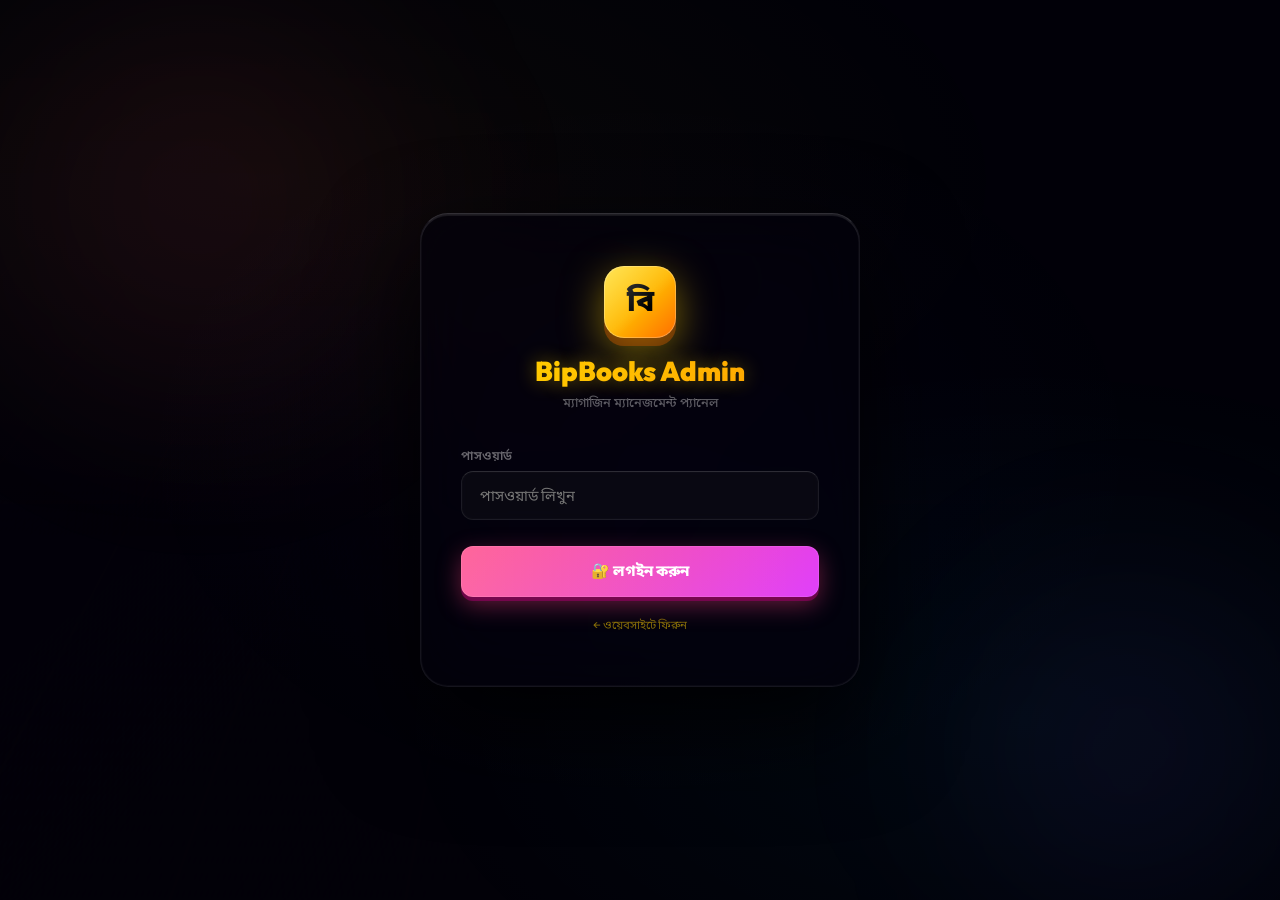
<file: admin.html>
<!DOCTYPE html>
<html lang="bn">
<head>
  <meta charset="UTF-8" />
  <meta name="viewport" content="width=device-width, initial-scale=1.0" />
  <title>BipBooks Admin — ম্যাগাজিন ম্যানেজমেন্ট</title>
  <meta name="robots" content="noindex, nofollow" />
  <link rel="icon" href="data:image/svg+xml,<svg xmlns='http://www.w3.org/2000/svg' viewBox='0 0 100 100'><text y='.9em' font-size='90'>🔐</text></svg>" />
  <link rel="preconnect" href="https://fonts.googleapis.com" />
  <link rel="preconnect" href="https://fonts.gstatic.com" crossorigin />
  <link href="https://fonts.googleapis.com/css2?family=Outfit:wght@300;400;500;600;700;800;900&family=Noto+Sans+Bengali:wght@300;400;500;600;700;800&display=swap" rel="stylesheet" />
  <link rel="stylesheet" href="css/style.css" />
  <link rel="stylesheet" href="css/admin.css" />
</head>
<body class="admin-body">

  <!-- ─── LOGIN SCREEN ──────────────────────────────────── -->
  <div id="admin-login-screen" class="admin-login-screen">
    <div class="login-card">
      <div class="login-logo">
        <div class="icon">বি</div>
        <h1>BipBooks Admin</h1>
        <p>ম্যাগাজিন ম্যানেজমেন্ট প্যানেল</p>
      </div>

      <form class="login-form" id="admin-login-form" autocomplete="off">
        <div>
          <label for="admin-password-input">পাসওয়ার্ড</label>
          <input
            type="password"
            id="admin-password-input"
            placeholder="পাসওয়ার্ড লিখুন"
            autocomplete="current-password"
            required
          />
        </div>
        <div class="login-error" id="login-error"></div>
        <button type="submit" class="login-btn" id="admin-login-btn">🔐 লগইন করুন</button>
      </form>

      <p style="text-align:center;margin-top:20px;font-size:0.72rem;color:rgba(255,255,255,0.25)">
        <a href="index.html" style="color:rgba(255,215,0,0.5)">← ওয়েবসাইটে ফিরুন</a>
      </p>
    </div>
  </div>

  <!-- ─── ADMIN MAIN LAYOUT ─────────────────────────────── -->
  <div id="admin-main-layout" class="admin-layout" style="display:none;">

    <!-- Sidebar -->
    <aside class="admin-sidebar">
      <div class="sidebar-logo">
        <div class="sidebar-logo-icon">বি</div>
        <div>
          <div class="sidebar-logo-text">BipBooks</div>
          <div class="sidebar-logo-sub">Admin Panel</div>
        </div>
      </div>

      <nav class="sidebar-nav" role="navigation" aria-label="Admin navigation">
        <div class="sidebar-nav-item active" data-panel="panel-upload" id="snav-upload">
          <span class="nav-icon">📤</span>
          <span class="nav-label">ম্যাগাজিন আপলোড</span>
        </div>
        <div class="sidebar-nav-item" data-panel="panel-current" id="snav-current">
          <span class="nav-icon">📰</span>
          <span class="nav-label">বর্তমান সংখ্যা</span>
        </div>
        <div class="sidebar-nav-item" data-panel="panel-history" id="snav-history">
          <span class="nav-icon">📋</span>
          <span class="nav-label">পুরনো সংখ্যা</span>
        </div>
        <div class="sidebar-nav-item" data-panel="panel-stats" id="snav-stats">
          <span class="nav-icon">📊</span>
          <span class="nav-label">পরিসংখ্যান</span>
        </div>

        <div class="sidebar-divider"></div>

        <a href="index.html" target="_blank" class="sidebar-nav-item" style="text-decoration:none;" id="snav-website">
          <span class="nav-icon">🌐</span>
          <span class="nav-label">ওয়েবসাইট দেখুন</span>
        </a>
      </nav>

      <button class="sidebar-logout" id="admin-logout-btn">
        <span>🚪</span> লগআউট
      </button>
    </aside>

    <!-- Main content -->
    <main class="admin-main">

      <!-- Top bar -->
      <div class="admin-top-bar">
        <h2 id="panel-title">📤 ম্যাগাজিন আপলোড</h2>
        <div class="top-actions">
          <div class="admin-clock">
            <span class="time" id="admin-clock-time">--:--:--</span>
            <span id="admin-clock-date">-- --- ----</span>
          </div>
          <span id="admin-issue-status" style="font-size:0.75rem;padding:4px 12px;border-radius:50px;background:rgba(0,230,118,0.1);color:#00e676;border:1px solid rgba(0,230,118,0.25);">লোড হচ্ছে...</span>
        </div>
      </div>

      <!-- ═══════ PANEL: UPLOAD ═══════ -->
      <div class="admin-panel active" id="panel-upload">

        <!-- Upload Zone -->
        <div class="panel-card">
          <h3><span class="ph-icon">📤</span> নতুন ম্যাগাজিন আপলোড করুন</h3>

          <div class="upload-zone" id="upload-zone" role="button" tabindex="0" aria-label="PDF ফাইল আপলোড করুন">
            <input type="file" id="pdf-file-input" accept=".pdf,application/pdf" />
            <span class="upload-icon">📄</span>
            <div class="upload-title">PDF ফাইল আপলোড করুন</div>
            <div class="upload-sub">PDF ফাইল এখানে টানুন অথবা <span>ক্লিক করুন</span></div>
            <div id="selected-file-name" style="margin-top:10px;font-size:0.8rem;"></div>
            <div class="upload-progress-wrap" id="upload-progress-wrap">
              <div class="upload-progress-bar">
                <div class="upload-progress-fill" id="upload-progress-fill"></div>
              </div>
            </div>
          </div>
        </div>

        <!-- Issue Details -->
        <div class="panel-card">
          <h3><span class="ph-icon">📝</span> সংখ্যার বিবরণ</h3>

          <div class="form-row">
            <div class="form-group-admin">
              <label for="issue-title">ম্যাগাজিনের শিরোনাম *</label>
              <input type="text" id="issue-title" placeholder="যেমন: BipBooks সাপ্তাহিক - জুলাই ৩য় সংখ্যা" />
            </div>
            <div class="form-group-admin">
              <label for="issue-number">সংখ্যা নম্বর</label>
              <input type="text" id="issue-number" placeholder="যেমন: ৫২, Vol.2 No.3" />
            </div>
          </div>

          <div class="form-row">
            <div class="form-group-admin">
              <label for="issue-pub-date">প্রকাশের তারিখ ও সময় *</label>
              <input type="datetime-local" id="issue-pub-date" />
            </div>
            <div class="form-group-admin">
              <label for="issue-expire-note">মেয়াদ (স্বয়ংক্রিয়)</label>
              <input type="text" id="issue-expire-note" value="৬ দিন পর স্বয়ংক্রিয়ভাবে শেষ হবে" readonly style="opacity:0.5;cursor:not-allowed;" />
            </div>
          </div>

          <div style="margin-top:8px;">
            <button class="btn-admin btn-admin-gold" id="upload-submit-btn">
              📤 ম্যাগাজিন প্রকাশ করুন
            </button>
          </div>
        </div>

        <!-- Quick Tips -->
        <div class="panel-card" style="background:rgba(255,215,0,0.04);border-color:rgba(255,215,0,0.15);">
          <h3><span class="ph-icon">💡</span> দ্রুত নির্দেশিকা</h3>
          <ul style="list-style:none;display:flex;flex-direction:column;gap:10px;">
            <li style="font-size:0.83rem;color:rgba(255,255,255,0.6);display:flex;gap:8px;align-items:flex-start;"><span>📌</span> প্রতি সপ্তাহে একটি PDF আপলোড করুন</li>
            <li style="font-size:0.83rem;color:rgba(255,255,255,0.6);display:flex;gap:8px;align-items:flex-start;"><span>⏰</span> PDF স্বয়ংক্রিয়ভাবে ৬ দিন পর মেয়াদ শেষ হয়ে যাবে</li>
            <li style="font-size:0.83rem;color:rgba(255,255,255,0.6);display:flex;gap:8px;align-items:flex-start;"><span>📱</span> ওয়েবসাইটে ভিজিটররা বাম ক্লিক = আগের পৃষ্ঠা, ডান ক্লিক = পরের পৃষ্ঠা</li>
            <li style="font-size:0.83rem;color:rgba(255,255,255,0.6);display:flex;gap:8px;align-items:flex-start;"><span>💾</span> PDF সাইজ সর্বোচ্চ ৫০ MB রাখুন — বড় ফাইল ধীরে লোড হয়</li>
            <li style="font-size:0.83rem;color:rgba(255,255,255,0.6);display:flex;gap:8px;align-items:flex-start;"><span>🔐</span> Admin পাসওয়ার্ড: <code style="background:rgba(255,255,255,0.1);padding:2px 8px;border-radius:4px;color:#ffd700;">bipbooks2026</code></li>
          </ul>
        </div>
      </div>

      <!-- ═══════ PANEL: CURRENT ISSUE ═══════ -->
      <div class="admin-panel" id="panel-current">
        <div class="panel-card">
          <h3><span class="ph-icon">📰</span> বর্তমান সক্রিয় সংখ্যা</h3>
          <div id="current-issue-container">
            <div class="no-issue-msg">লোড হচ্ছে...</div>
          </div>
        </div>

        <div class="panel-card">
          <h3><span class="ph-icon">👁️</span> লাইভ প্রিভিউ</h3>
          <p style="font-size:0.83rem;color:rgba(255,255,255,0.45);margin-bottom:14px;">ওয়েবসাইটে ভিজিটররা ঠিক এভাবেই দেখবেন:</p>
          <a href="index.html#epaper-section" target="_blank" class="btn-admin btn-admin-cyan">
            🔗 ওয়েবসাইটে দেখুন
          </a>
        </div>
      </div>

      <!-- ═══════ PANEL: HISTORY ═══════ -->
      <div class="admin-panel" id="panel-history">
        <div class="panel-card">
          <h3><span class="ph-icon">📋</span> পুরনো সংখ্যাসমূহ</h3>
          <div style="overflow-x:auto;">
            <table class="history-table">
              <thead>
                <tr>
                  <th>শিরোনাম</th>
                  <th>সংখ্যা</th>
                  <th>প্রকাশের তারিখ</th>
                  <th>আর্কাইভ তারিখ</th>
                  <th>অবস্থা</th>
                  <th>অ্যাকশন</th>
                </tr>
              </thead>
              <tbody id="history-tbody">
                <tr><td colspan="6" style="text-align:center;color:rgba(255,255,255,0.3);padding:24px">কোনো ইতিহাস নেই</td></tr>
              </tbody>
            </table>
          </div>
        </div>
      </div>

      <!-- ═══════ PANEL: STATS ═══════ -->
      <div class="admin-panel" id="panel-stats">
        <div class="admin-stats">
          <div class="astat-card astat-gold">
            <div class="astat-icon">📚</div>
            <span class="astat-val" id="stat-total-issues">০</span>
            <span class="astat-label">মোট সংখ্যা প্রকাশিত</span>
          </div>
          <div class="astat-card astat-green">
            <div class="astat-icon">✅</div>
            <span class="astat-val" id="stat-active-issue">০</span>
            <span class="astat-label">সক্রিয় সংখ্যা</span>
          </div>
          <div class="astat-card astat-pink">
            <div class="astat-icon">⏰</div>
            <span class="astat-val" id="stat-expired-issues">০</span>
            <span class="astat-label">মেয়াদোত্তীর্ণ সংখ্যা</span>
          </div>
          <div class="astat-card astat-cyan">
            <div class="astat-icon">💾</div>
            <span class="astat-val" id="stat-total-size">০ MB</span>
            <span class="astat-label">মোট স্টোরেজ ব্যবহার</span>
          </div>
        </div>

        <div class="panel-card">
          <h3><span class="ph-icon">ℹ️</span> সিস্টেম তথ্য</h3>
          <div style="display:flex;flex-direction:column;gap:10px;">
            <div style="display:flex;justify-content:space-between;padding:10px;background:rgba(255,255,255,0.03);border-radius:8px;font-size:0.83rem;">
              <span style="color:rgba(255,255,255,0.5)">মেয়াদ নীতি</span>
              <span style="color:#ffd700;">৬ দিন পর স্বয়ংক্রিয়ভাবে শেষ</span>
            </div>
            <div style="display:flex;justify-content:space-between;padding:10px;background:rgba(255,255,255,0.03);border-radius:8px;font-size:0.83rem;">
              <span style="color:rgba(255,255,255,0.5)">স্টোরেজ</span>
              <span style="color:#00e5ff;">IndexedDB + LocalStorage</span>
            </div>
            <div style="display:flex;justify-content:space-between;padding:10px;background:rgba(255,255,255,0.03);border-radius:8px;font-size:0.83rem;">
              <span style="color:rgba(255,255,255,0.5)">সর্বোচ্চ ফাইল সাইজ</span>
              <span style="color:#00e676;">৫০ MB</span>
            </div>
            <div style="display:flex;justify-content:space-between;padding:10px;background:rgba(255,255,255,0.03);border-radius:8px;font-size:0.83rem;">
              <span style="color:rgba(255,255,255,0.5)">PDF রেন্ডারিং</span>
              <span style="color:#e040fb;">PDF.js (Mozilla)</span>
            </div>
          </div>
        </div>
      </div>

    </main>
  </div>

  <!-- Admin Toast -->
  <div class="admin-toast" id="admin-toast" role="alert">
    <span id="admin-toast-msg"></span>
  </div>

  <script src="js/idb.js"></script>
  <script src="js/realtime.js"></script>
  <script src="js/admin.js"></script>

  <script>
    // Set default datetime to now
    window.addEventListener('DOMContentLoaded', function() {
      const pubDateInput = document.getElementById('issue-pub-date');
      if (pubDateInput) {
        const now = new Date();
        const local = new Date(now - now.getTimezoneOffset() * 60000)
          .toISOString().slice(0, 16);
        pubDateInput.value = local;
      }
    });
  </script>
</body>
</html>
</file>
<file: css/style.css>
/* ============================================================
   BipBooks.com — 3D PREMIUM ULTRA DESIGN SYSTEM
   Holographic · Depth · Glassmorphism · Neon 3D
   ============================================================ */

@import url('https://fonts.googleapis.com/css2?family=Outfit:wght@300;400;500;600;700;800;900&family=Noto+Sans+Bengali:wght@300;400;500;600;700;800&display=swap');

/* ─── CSS Variables ─────────────────────────────────────────── */
:root {
  /* Deep 3D Background */
  --bg-void:       #010008;
  --bg-primary:    #03020a;
  --bg-secondary:  #07060f;
  --bg-depth:      #0d0b1a;

  /* Glass layers */
  --glass-1:       rgba(255,255,255,0.025);
  --glass-2:       rgba(255,255,255,0.05);
  --glass-3:       rgba(255,255,255,0.08);

  /* Premium Neon Palette */
  --neon-gold:     #ffd700;
  --neon-gold-2:   #ffb800;
  --neon-cyan:     #00e5ff;
  --neon-cyan-2:   #00b4d8;
  --neon-magenta:  #e040fb;
  --neon-green:    #00e676;
  --neon-orange:   #ff6d00;
  --neon-pink:     #ff4081;
  --neon-violet:   #7c4dff;
  --neon-red:      #ff1744;

  /* Text */
  --text-primary:  #f0eeff;
  --text-secondary:#b8b5d4;
  --text-muted:    #6a6890;

  /* 3D Borders */
  --border-glass:  rgba(255,255,255,0.08);
  --border-glow:   rgba(255,215,0,0.3);
  --border-3d-top: rgba(255,255,255,0.15);
  --border-3d-bot: rgba(0,0,0,0.5);

  /* Border Radii */
  --r-sm:   10px;
  --r-md:   16px;
  --r-lg:   24px;
  --r-xl:   36px;
  --r-pill: 999px;

  /* 3D Shadows */
  --shadow-float:    0 20px 60px rgba(0,0,0,0.8), 0 8px 20px rgba(0,0,0,0.5);
  --shadow-gold:     0 0 20px rgba(255,215,0,0.4), 0 0 60px rgba(255,215,0,0.15), 0 0 120px rgba(255,215,0,0.05);
  --shadow-cyan:     0 0 20px rgba(0,229,255,0.4), 0 0 60px rgba(0,229,255,0.15), 0 0 120px rgba(0,229,255,0.05);
  --shadow-magenta:  0 0 20px rgba(224,64,251,0.4), 0 0 60px rgba(224,64,251,0.15);
  --shadow-green:    0 0 20px rgba(0,230,118,0.4), 0 0 60px rgba(0,230,118,0.15);
  --shadow-3d:       0 40px 80px rgba(0,0,0,0.9), 0 10px 30px rgba(0,0,0,0.6), inset 0 1px 0 rgba(255,255,255,0.1);

  /* Nav */
  --nav-height: 72px;

  /* Transitions */
  --t-fast:   all 0.2s cubic-bezier(0.4,0,0.2,1);
  --t-smooth: all 0.4s cubic-bezier(0.4,0,0.2,1);
  --t-spring: all 0.5s cubic-bezier(0.34,1.56,0.64,1);
}

/* ─── Reset ─────────────────────────────────────────────────── */
*, *::before, *::after { box-sizing: border-box; margin: 0; padding: 0; }
html { scroll-behavior: smooth; overflow-x: hidden; }
body {
  font-family: 'Outfit', 'Noto Sans Bengali', sans-serif;
  background: var(--bg-void);
  color: var(--text-primary);
  overflow-x: hidden;
  min-height: 100vh;
}
img { max-width: 100%; display: block; }
a { text-decoration: none; color: inherit; }
ul { list-style: none; }
button { cursor: pointer; border: none; outline: none; background: none; }

/* ─── Premium Scrollbar ──────────────────────────────────────── */
::-webkit-scrollbar { width: 5px; }
::-webkit-scrollbar-track { background: var(--bg-void); }
::-webkit-scrollbar-thumb {
  background: linear-gradient(180deg, var(--neon-gold), var(--neon-violet), var(--neon-cyan));
  border-radius: 4px;
  box-shadow: 0 0 8px rgba(255,215,0,0.5);
}

/* ─── 3D Background Grid ──────────────────────────────────────── */
#particle-canvas {
  position: fixed; inset: 0;
  width: 100%; height: 100%;
  z-index: 0; pointer-events: none;
}

/* 3D Perspective Grid overlay */
body::before {
  content: '';
  position: fixed; inset: 0; z-index: 0;
  background:
    linear-gradient(rgba(255,215,0,0.015) 1px, transparent 1px),
    linear-gradient(90deg, rgba(255,215,0,0.015) 1px, transparent 1px);
  background-size: 60px 60px;
  transform: perspective(800px) rotateX(60deg) scaleY(2);
  transform-origin: center top;
  mask-image: linear-gradient(to bottom, transparent 0%, rgba(0,0,0,0.3) 50%, transparent 100%);
  -webkit-mask-image: linear-gradient(to bottom, transparent 0%, rgba(0,0,0,0.3) 50%, transparent 100%);
  pointer-events: none;
  animation: gridShift 20s linear infinite;
}
@keyframes gridShift {
  0% { background-position: 0 0, 0 0; }
  100% { background-position: 60px 60px, 60px 60px; }
}

/* ─── Ambient Glow ────────────────────────────────────────────── */
body::after {
  content: '';
  position: fixed; inset: 0; z-index: 0;
  background:
    radial-gradient(ellipse 60% 40% at 20% 20%, rgba(255,215,0,0.04) 0%, transparent 100%),
    radial-gradient(ellipse 50% 40% at 80% 80%, rgba(0,229,255,0.04) 0%, transparent 100%),
    radial-gradient(ellipse 40% 40% at 50% 50%, rgba(124,77,255,0.03) 0%, transparent 100%);
  pointer-events: none;
}

/* ─── Page Wrapper ──────────────────────────────────────────── */
.page-wrapper { position: relative; z-index: 1; }

/* ═══════════════════════════════════════════════════════════════
   FLOATING 3D NAVIGATION
═══════════════════════════════════════════════════════════════ */
.navbar {
  position: fixed; top: 16px; left: 50%; transform: translateX(-50%);
  z-index: 1000;
  width: calc(100% - 40px); max-width: 1260px;
  background: rgba(3,2,10,0.6);
  backdrop-filter: blur(32px) saturate(200%);
  -webkit-backdrop-filter: blur(32px) saturate(200%);
  border: 1px solid var(--border-3d-top);
  border-bottom-color: var(--border-3d-bot);
  border-radius: var(--r-xl);
  padding: 0 28px;
  height: var(--nav-height);
  display: flex; align-items: center; justify-content: space-between;
  box-shadow:
    0 2px 0 rgba(255,255,255,0.08) inset,
    0 -1px 0 rgba(0,0,0,0.8) inset,
    0 20px 60px rgba(0,0,0,0.7),
    0 0 0 1px rgba(255,215,0,0.06);
  transition: var(--t-smooth);
}
.navbar.scrolled {
  background: rgba(3,2,10,0.88);
  box-shadow:
    0 2px 0 rgba(255,255,255,0.08) inset,
    0 -1px 0 rgba(0,0,0,0.8) inset,
    0 20px 80px rgba(0,0,0,0.9),
    var(--shadow-gold);
}

.nav-logo { display: flex; align-items: center; gap: 12px; }
.nav-logo-icon {
  width: 44px; height: 44px;
  background: linear-gradient(135deg, #ffd700 0%, #ff9800 50%, #ff6d00 100%);
  border-radius: 12px;
  display: flex; align-items: center; justify-content: center;
  font-size: 18px; font-weight: 900;
  color: #000;
  box-shadow: 0 4px 16px rgba(255,215,0,0.5), 0 0 0 1px rgba(255,255,255,0.15) inset;
  animation: logoPulse3D 3s ease-in-out infinite;
  transform-style: preserve-3d;
  position: relative;
}
.nav-logo-icon::after {
  content: '';
  position: absolute; inset: 0;
  border-radius: inherit;
  background: linear-gradient(135deg, rgba(255,255,255,0.3) 0%, transparent 60%);
  pointer-events: none;
}
@keyframes logoPulse3D {
  0%,100% { box-shadow: 0 4px 16px rgba(255,215,0,0.5), 0 0 0 1px rgba(255,255,255,0.15) inset; transform: translateZ(0); }
  50% { box-shadow: 0 8px 30px rgba(255,215,0,0.8), 0 0 60px rgba(255,215,0,0.3), 0 0 0 1px rgba(255,255,255,0.2) inset; transform: translateZ(4px); }
}
.nav-logo-text {
  font-size: 1.5rem; font-weight: 900;
  background: linear-gradient(135deg, var(--neon-gold), #ff9800, var(--neon-magenta));
  -webkit-background-clip: text; background-clip: text; -webkit-text-fill-color: transparent;
  letter-spacing: 0.5px;
  filter: drop-shadow(0 0 8px rgba(255,215,0,0.4));
}

.nav-links { display: flex; align-items: center; gap: 2px; }
.nav-links a {
  position: relative; padding: 8px 14px;
  font-size: 0.82rem; font-weight: 600;
  color: var(--text-secondary);
  border-radius: var(--r-pill);
  transition: var(--t-smooth);
  white-space: nowrap;
}
.nav-links a::after {
  content: ''; position: absolute;
  bottom: 3px; left: 50%; transform: translateX(-50%);
  width: 0; height: 2px;
  background: linear-gradient(90deg, var(--neon-gold), var(--neon-cyan));
  border-radius: 2px;
  box-shadow: 0 0 8px rgba(255,215,0,0.8);
  transition: var(--t-smooth);
}
.nav-links a:hover, .nav-links a.active {
  color: var(--neon-gold);
  background: rgba(255,215,0,0.08);
  box-shadow: 0 0 20px rgba(255,215,0,0.1) inset;
}
.nav-links a:hover::after, .nav-links a.active::after { width: 60%; }

.nav-actions { display: flex; align-items: center; gap: 12px; }
.btn-epaper {
  padding: 10px 22px;
  background: linear-gradient(135deg, var(--neon-gold), var(--neon-orange));
  color: #000; font-weight: 800; font-size: 0.8rem;
  border-radius: var(--r-pill);
  transition: var(--t-spring);
  box-shadow: 0 4px 20px rgba(255,215,0,0.5), 0 0 0 1px rgba(255,255,255,0.2) inset;
  position: relative; overflow: hidden;
}
.btn-epaper::before {
  content: '';
  position: absolute; top: 0; left: -100%; width: 100%; height: 100%;
  background: linear-gradient(90deg, transparent, rgba(255,255,255,0.4), transparent);
  transition: left 0.5s ease;
}
.btn-epaper:hover::before { left: 100%; }
.btn-epaper:hover { transform: translateY(-3px) scale(1.06); box-shadow: 0 8px 32px rgba(255,215,0,0.7), 0 0 60px rgba(255,215,0,0.3); }

.nav-hamburger { display: none; flex-direction: column; gap: 5px; padding: 8px; cursor: pointer; }
.nav-hamburger span {
  display: block; width: 22px; height: 2px;
  background: linear-gradient(90deg, var(--neon-gold), var(--neon-cyan));
  border-radius: 2px;
  box-shadow: 0 0 6px rgba(255,215,0,0.5);
  transition: var(--t-smooth);
}

/* Mobile nav */
.nav-mobile {
  display: none; position: fixed;
  top: calc(var(--nav-height) + 24px); left: 20px; right: 20px;
  background: rgba(3,2,10,0.97);
  backdrop-filter: blur(32px);
  border: 1px solid rgba(255,255,255,0.08);
  border-top: 1px solid rgba(255,255,255,0.15);
  border-radius: var(--r-lg);
  padding: 16px; z-index: 999;
  flex-direction: column; gap: 4px;
  box-shadow: var(--shadow-3d);
}
.nav-mobile.open { display: flex; }
.nav-mobile a {
  padding: 12px 16px; border-radius: var(--r-sm);
  font-size: 0.9rem; font-weight: 600;
  color: var(--text-secondary); transition: var(--t-smooth);
  border: 1px solid transparent;
}
.nav-mobile a:hover { color: var(--neon-gold); background: rgba(255,215,0,0.08); border-color: rgba(255,215,0,0.2); }

/* ═══════════════════════════════════════════════════════════════
   PREMIUM TICKER BAR
═══════════════════════════════════════════════════════════════ */
.ticker-bar {
  position: fixed; top: calc(var(--nav-height) + 24px); left: 0; right: 0;
  z-index: 990;
  background: linear-gradient(90deg,
    rgba(255,215,0,0.08),
    rgba(0,229,255,0.06),
    rgba(124,77,255,0.06),
    rgba(255,215,0,0.08)
  );
  border-bottom: 1px solid rgba(255,215,0,0.12);
  border-top: 1px solid rgba(255,255,255,0.05);
  padding: 9px 0; overflow: hidden;
  display: flex; align-items: center;
  box-shadow: 0 4px 20px rgba(0,0,0,0.4);
}
.ticker-label {
  flex-shrink: 0; padding: 4px 16px;
  font-size: 0.7rem; font-weight: 800; letter-spacing: 2px;
  color: #000;
  background: linear-gradient(135deg, var(--neon-gold), var(--neon-orange));
  border-radius: 0 6px 6px 0; margin-right: 20px; white-space: nowrap;
  box-shadow: 0 0 16px rgba(255,215,0,0.5);
}
.ticker-track { display: flex; gap: 60px; white-space: nowrap; animation: tickerScroll 35s linear infinite; }
.ticker-track:hover { animation-play-state: paused; }
@keyframes tickerScroll { 0% { transform: translateX(0); } 100% { transform: translateX(-50%); } }
.ticker-item { font-size: 0.78rem; color: var(--text-secondary); }
.ticker-item span { color: var(--neon-cyan); margin-right: 6px; text-shadow: 0 0 8px rgba(0,229,255,0.5); }

/* Clock */
.nav-clock {
  font-size: 0.72rem; font-weight: 500; color: var(--text-muted);
  display: flex; flex-direction: column; align-items: flex-end; line-height: 1.3;
  /* Stable clock — no flicker */
  transition: none !important;
}
.nav-clock .clock-time {
  font-size: 0.88rem; color: var(--neon-cyan); font-weight: 700;
  font-variant-numeric: tabular-nums;
  text-shadow: 0 0 10px rgba(0,229,255,0.5);
  /* NO transition — prevents blinking on every textContent update */
  transition: none !important;
  will-change: contents;
  animation: none !important;
}
.nav-clock .clock-date {
  font-size: 0.68rem; color: var(--text-muted);
  /* NO transition — prevents blinking */
  transition: none !important;
  will-change: contents;
}

/* ═══════════════════════════════════════════════════════════════
   HERO SECTION — 3D PREMIUM
═══════════════════════════════════════════════════════════════ */
#home {
  min-height: 100vh;
  padding-top: calc(var(--nav-height) + 100px);
  display: flex; align-items: center; justify-content: center;
  position: relative; overflow: hidden;
}

/* 3D Orbs */
.hero-glow-orb {
  position: absolute; border-radius: 50%; filter: blur(90px); pointer-events: none;
  animation: orbFloat3D 10s ease-in-out infinite;
}
.orb-1 {
  width: 600px; height: 600px;
  background: radial-gradient(circle, rgba(255,215,0,0.15), rgba(255,109,0,0.08), transparent 70%);
  top: -150px; left: -150px;
}
.orb-2 {
  width: 500px; height: 500px;
  background: radial-gradient(circle, rgba(0,229,255,0.12), rgba(124,77,255,0.08), transparent 70%);
  bottom: -100px; right: -50px;
  animation-delay: -4s;
}
.orb-3 {
  width: 400px; height: 400px;
  background: radial-gradient(circle, rgba(224,64,251,0.10), transparent 70%);
  top: 30%; left: 35%;
  animation-delay: -7s;
}
@keyframes orbFloat3D {
  0%,100% { transform: translate(0,0) scale(1); }
  25% { transform: translate(40px,-30px) scale(1.08); }
  50% { transform: translate(-20px,40px) scale(0.95); }
  75% { transform: translate(30px,20px) scale(1.03); }
}

.hero-content { text-align: center; max-width: 900px; padding: 0 24px; position: relative; z-index: 2; }

.hero-badge {
  display: inline-flex; align-items: center; gap: 10px;
  background: rgba(255,215,0,0.08);
  border: 1px solid rgba(255,215,0,0.25);
  border-top: 1px solid rgba(255,215,0,0.4);
  border-radius: var(--r-pill); padding: 8px 22px;
  margin-bottom: 32px;
  font-size: 0.8rem; font-weight: 700; color: var(--neon-gold);
  animation: fadeInDown 0.8s ease forwards;
  backdrop-filter: blur(10px);
  box-shadow: 0 4px 20px rgba(255,215,0,0.15), 0 0 0 1px rgba(255,255,255,0.05) inset;
}
.hero-badge .dot {
  width: 9px; height: 9px; border-radius: 50%;
  background: var(--neon-green);
  box-shadow: 0 0 12px var(--neon-green), 0 0 24px rgba(0,230,118,0.5);
  animation: pulse3D 1.5s ease-in-out infinite;
}
@keyframes pulse3D {
  0%,100% { box-shadow: 0 0 12px var(--neon-green), 0 0 24px rgba(0,230,118,0.5); transform: scale(1); }
  50% { box-shadow: 0 0 20px var(--neon-green), 0 0 40px rgba(0,230,118,0.8); transform: scale(1.2); }
}

.hero-title {
  font-size: clamp(2.8rem, 7vw, 5.2rem);
  font-weight: 900; line-height: 1.1; margin-bottom: 24px;
  animation: fadeInUp 0.9s 0.1s ease both;
  text-shadow: 0 4px 20px rgba(0,0,0,0.8);
}
.hero-title .glow-gold {
  background: linear-gradient(135deg, #ffe44d, var(--neon-gold), #ff9800, var(--neon-gold));
  background-size: 300%;
  -webkit-background-clip: text; background-clip: text; -webkit-text-fill-color: transparent;
  animation: shimmer3D 4s linear infinite;
  filter: drop-shadow(0 0 30px rgba(255,215,0,0.6));
}
.hero-title .glow-cyan {
  background: linear-gradient(135deg, var(--neon-cyan), #0288d1, var(--neon-violet), var(--neon-cyan));
  background-size: 300%;
  -webkit-background-clip: text; background-clip: text; -webkit-text-fill-color: transparent;
  animation: shimmer3D 4s linear infinite reverse;
  filter: drop-shadow(0 0 25px rgba(0,229,255,0.5));
}
@keyframes shimmer3D { 0% { background-position: 0%; } 100% { background-position: 300%; } }

.hero-subtitle {
  font-size: clamp(1rem, 2.5vw, 1.25rem); color: var(--text-secondary);
  font-weight: 400; margin-bottom: 48px; line-height: 1.8;
  animation: fadeInUp 0.9s 0.2s ease both;
}
.hero-actions {
  display: flex; gap: 20px; justify-content: center; flex-wrap: wrap;
  animation: fadeInUp 0.9s 0.3s ease both;
}

/* 3D Buttons */
.btn-primary {
  padding: 16px 36px;
  background: linear-gradient(135deg, var(--neon-gold), #ffb800, var(--neon-orange));
  color: #000; font-weight: 800; font-size: 0.95rem;
  border-radius: var(--r-pill);
  transition: var(--t-spring);
  box-shadow: 0 4px 0 rgba(180,100,0,0.8), 0 8px 30px rgba(255,215,0,0.5), 0 0 0 1px rgba(255,255,255,0.25) inset;
  position: relative; overflow: hidden;
}
.btn-primary::before {
  content: '';
  position: absolute; top: 0; left: -100%; width: 200%; height: 100%;
  background: linear-gradient(90deg, transparent, rgba(255,255,255,0.3), transparent);
  transition: left 0.6s ease;
}
.btn-primary:hover::before { left: 100%; }
.btn-primary:hover { transform: translateY(-5px) scale(1.05); box-shadow: 0 8px 0 rgba(180,100,0,0.6), 0 16px 50px rgba(255,215,0,0.7), 0 0 80px rgba(255,215,0,0.3); }
.btn-primary:active { transform: translateY(-1px); box-shadow: 0 2px 0 rgba(180,100,0,0.8), 0 4px 20px rgba(255,215,0,0.5); }

.btn-secondary {
  padding: 16px 36px;
  background: rgba(0,229,255,0.05);
  border: 1.5px solid rgba(0,229,255,0.4);
  color: var(--neon-cyan); font-weight: 700; font-size: 0.95rem;
  border-radius: var(--r-pill);
  transition: var(--t-spring);
  box-shadow: 0 0 20px rgba(0,229,255,0.1) inset;
  backdrop-filter: blur(8px);
}
.btn-secondary:hover {
  background: rgba(0,229,255,0.12);
  box-shadow: var(--shadow-cyan), 0 0 20px rgba(0,229,255,0.15) inset;
  transform: translateY(-5px);
  border-color: rgba(0,229,255,0.7);
}

/* 3D Stats Row */
.hero-stats {
  margin-top: 64px;
  display: flex; gap: 0; justify-content: center;
  border: 1px solid rgba(255,255,255,0.06);
  border-top: 1px solid rgba(255,255,255,0.12);
  border-radius: var(--r-lg);
  background: rgba(7,6,15,0.7);
  backdrop-filter: blur(24px);
  overflow: hidden;
  animation: fadeInUp 0.9s 0.4s ease both;
  box-shadow: 0 20px 60px rgba(0,0,0,0.7), 0 0 0 1px rgba(255,255,255,0.03) inset;
}
.stat-item {
  flex: 1; padding: 28px 20px; text-align: center;
  border-right: 1px solid rgba(255,255,255,0.05);
  transition: var(--t-smooth); position: relative; overflow: hidden;
}
.stat-item::before {
  content: ''; position: absolute; inset: 0;
  background: radial-gradient(ellipse at center, rgba(255,215,0,0.08), transparent 70%);
  opacity: 0; transition: var(--t-smooth);
}
.stat-item:last-child { border-right: none; }
.stat-item:hover::before { opacity: 1; }
.stat-item:hover { background: rgba(255,215,0,0.04); }
.stat-num {
  font-size: 2.2rem; font-weight: 900; color: var(--neon-gold); display: block;
  text-shadow: 0 0 20px rgba(255,215,0,0.5);
  font-variant-numeric: tabular-nums;
}
.stat-label { font-size: 0.75rem; color: var(--text-muted); margin-top: 6px; font-weight: 500; }

/* ═══════════════════════════════════════════════════════════════
   SECTION BASE — 3D
═══════════════════════════════════════════════════════════════ */
.section { padding: 120px 0; position: relative; }
.section-inner { max-width: 1200px; margin: 0 auto; padding: 0 28px; }
.section-header { text-align: center; margin-bottom: 72px; }

.section-tag {
  display: inline-block; padding: 6px 20px;
  border-radius: var(--r-pill); font-size: 0.72rem; font-weight: 800;
  letter-spacing: 2.5px; text-transform: uppercase; margin-bottom: 20px;
  backdrop-filter: blur(8px);
}
.tag-gold {
  background: rgba(255,215,0,0.1); color: var(--neon-gold);
  border: 1px solid rgba(255,215,0,0.3);
  box-shadow: 0 0 20px rgba(255,215,0,0.15) inset, 0 4px 16px rgba(255,215,0,0.1);
}
.tag-cyan {
  background: rgba(0,229,255,0.08); color: var(--neon-cyan);
  border: 1px solid rgba(0,229,255,0.25);
  box-shadow: 0 0 20px rgba(0,229,255,0.12) inset;
}
.tag-magenta {
  background: rgba(224,64,251,0.08); color: var(--neon-magenta);
  border: 1px solid rgba(224,64,251,0.25);
  box-shadow: 0 0 20px rgba(224,64,251,0.12) inset;
}
.tag-green {
  background: rgba(0,230,118,0.08); color: var(--neon-green);
  border: 1px solid rgba(0,230,118,0.25);
  box-shadow: 0 0 20px rgba(0,230,118,0.12) inset;
}

.section-title {
  font-size: clamp(2rem, 4.5vw, 3.2rem); font-weight: 900; line-height: 1.15;
  margin-bottom: 16px;
  text-shadow: 0 4px 20px rgba(0,0,0,0.5);
}
.section-desc { font-size: 1rem; color: var(--text-secondary); max-width: 580px; margin: 0 auto; line-height: 1.8; }

/* 3D Glow Divider */
.glow-divider {
  width: 100px; height: 4px; border-radius: 4px; margin: 20px auto 0;
  position: relative; overflow: visible;
}
.glow-divider::after {
  content: ''; position: absolute; top: 50%; left: 50%; transform: translate(-50%,-50%);
  width: 60px; height: 20px; border-radius: 50%;
  filter: blur(8px); opacity: 0.8;
}
.divider-gold { background: linear-gradient(90deg, transparent, var(--neon-gold), var(--neon-orange), var(--neon-gold), transparent); }
.divider-gold::after { background: var(--neon-gold); }
.divider-cyan { background: linear-gradient(90deg, transparent, var(--neon-cyan), var(--neon-violet), var(--neon-cyan), transparent); }
.divider-cyan::after { background: var(--neon-cyan); }
.divider-magenta { background: linear-gradient(90deg, transparent, var(--neon-magenta), var(--neon-pink), var(--neon-magenta), transparent); }
.divider-magenta::after { background: var(--neon-magenta); }
.divider-green { background: linear-gradient(90deg, transparent, var(--neon-green), var(--neon-cyan), var(--neon-green), transparent); }
.divider-green::after { background: var(--neon-green); }

/* 3D Glass Card */
.glass-card {
  background: var(--glass-1);
  border: 1px solid rgba(255,255,255,0.06);
  border-top: 1px solid rgba(255,255,255,0.12);
  border-radius: var(--r-lg);
  backdrop-filter: blur(20px);
  transition: var(--t-smooth);
  overflow: hidden;
  transform-style: preserve-3d;
  box-shadow: var(--shadow-float), 0 0 0 1px rgba(255,255,255,0.02) inset;
}
.glass-card:hover {
  border-color: rgba(255,215,0,0.2);
  border-top-color: rgba(255,215,0,0.35);
  transform: translateY(-8px) rotateX(2deg);
  box-shadow: 0 40px 80px rgba(0,0,0,0.8), var(--shadow-gold);
}

/* ═══════════════════════════════════════════════════════════════
   ePAPER SECTION — 3D
═══════════════════════════════════════════════════════════════ */
#epaper-section {
  padding: 120px 0;
  background:
    radial-gradient(ellipse 80% 50% at 50% 0%, rgba(255,215,0,0.06) 0%, transparent 70%),
    radial-gradient(ellipse 40% 40% at 90% 100%, rgba(124,77,255,0.04) 0%, transparent 70%);
}

.epaper-header-row {
  display: flex; align-items: center; justify-content: space-between;
  margin-bottom: 28px; flex-wrap: wrap; gap: 16px;
}
.epaper-publish-info { display: flex; align-items: center; gap: 14px; }
.publish-badge {
  display: flex; align-items: center; gap: 8px;
  background: rgba(0,230,118,0.1);
  border: 1px solid rgba(0,230,118,0.25);
  border-top: 1px solid rgba(0,230,118,0.4);
  border-radius: var(--r-pill); padding: 7px 16px;
  font-size: 0.76rem; font-weight: 700; color: var(--neon-green);
  box-shadow: 0 0 16px rgba(0,230,118,0.15) inset;
  backdrop-filter: blur(8px);
}
.live-dot {
  width: 9px; height: 9px; border-radius: 50%;
  background: var(--neon-green);
  box-shadow: 0 0 8px var(--neon-green), 0 0 16px rgba(0,230,118,0.5);
  animation: pulse3D 1.5s ease-in-out infinite;
}
.publish-date-text { font-size: 0.78rem; color: var(--text-muted); }
.publish-date-text span { color: var(--text-primary); font-weight: 600; }

/* Countdown */
.epaper-countdown { display: flex; align-items: center; gap: 10px; }
.countdown-label { font-size: 0.76rem; color: var(--text-muted); }
.countdown-timer { display: flex; gap: 8px; }
.cd-unit {
  background: rgba(0,229,255,0.06);
  border: 1px solid rgba(0,229,255,0.15);
  border-top: 1px solid rgba(0,229,255,0.3);
  border-radius: 8px; padding: 6px 12px; text-align: center;
  backdrop-filter: blur(8px);
  box-shadow: 0 4px 16px rgba(0,229,255,0.1) inset;
}
.cd-num {
  font-size: 1rem; font-weight: 800; color: var(--neon-cyan); display: block;
  font-variant-numeric: tabular-nums;
  text-shadow: 0 0 10px rgba(0,229,255,0.6);
}
.cd-lbl { font-size: 0.58rem; color: var(--text-muted); }

/* Category Slider */
.category-slider-wrap { margin-bottom: 24px; position: relative; }
.category-slider {
  display: flex; gap: 10px; overflow-x: auto;
  scrollbar-width: none; padding: 4px 0; scroll-behavior: smooth;
}
.category-slider::-webkit-scrollbar { display: none; }
.cat-btn {
  flex-shrink: 0; padding: 9px 22px;
  background: rgba(255,255,255,0.03);
  border: 1px solid rgba(255,255,255,0.06);
  border-top: 1px solid rgba(255,255,255,0.1);
  border-radius: var(--r-pill); font-size: 0.82rem; font-weight: 600;
  color: var(--text-secondary); cursor: pointer;
  transition: var(--t-smooth); white-space: nowrap;
  backdrop-filter: blur(8px);
}
.cat-btn:hover, .cat-btn.active {
  background: rgba(255,215,0,0.1);
  border-color: rgba(255,215,0,0.35);
  border-top-color: rgba(255,215,0,0.5);
  color: var(--neon-gold);
  box-shadow: 0 0 20px rgba(255,215,0,0.2), 0 4px 16px rgba(255,215,0,0.1) inset;
}

/* 3D ePaper Viewer */
.epaper-viewer-wrap {
  position: relative;
  background: rgba(5,4,15,0.8);
  border: 1px solid rgba(255,255,255,0.06);
  border-top: 1px solid rgba(255,255,255,0.12);
  border-radius: var(--r-lg); overflow: hidden;
  box-shadow: 0 40px 100px rgba(0,0,0,0.9), 0 0 0 1px rgba(255,255,255,0.02) inset;
}
.epaper-viewer-wrap::before {
  content: ''; position: absolute; inset: 0;
  background: linear-gradient(135deg,
    rgba(255,215,0,0.03) 0%,
    transparent 40%,
    rgba(0,229,255,0.03) 100%);
  pointer-events: none; z-index: 1;
}
.epaper-viewer-wrap::after {
  content: ''; position: absolute; top: 0; left: 0; right: 0; height: 1px;
  background: linear-gradient(90deg, transparent, rgba(255,215,0,0.4), rgba(0,229,255,0.4), transparent);
  pointer-events: none;
}

.epaper-toolbar {
  display: flex; align-items: center; justify-content: space-between;
  padding: 16px 24px;
  background: rgba(255,255,255,0.02);
  border-bottom: 1px solid rgba(255,255,255,0.05);
  backdrop-filter: blur(12px);
}
.epaper-page-info { font-size: 0.82rem; color: var(--text-muted); font-variant-numeric: tabular-nums; }
.epaper-page-info span { color: var(--neon-gold); font-weight: 800; text-shadow: 0 0 10px rgba(255,215,0,0.5); }
.epaper-controls { display: flex; gap: 8px; align-items: center; }
.ep-btn {
  width: 38px; height: 38px; border-radius: 10px;
  background: rgba(255,255,255,0.04);
  border: 1px solid rgba(255,255,255,0.08);
  border-top: 1px solid rgba(255,255,255,0.12);
  color: var(--text-secondary); font-size: 1rem;
  transition: var(--t-smooth);
  display: flex; align-items: center; justify-content: center;
  backdrop-filter: blur(4px);
}
.ep-btn:hover {
  background: rgba(255,215,0,0.1);
  border-color: rgba(255,215,0,0.4);
  color: var(--neon-gold);
  box-shadow: 0 0 16px rgba(255,215,0,0.2) inset;
  transform: scale(1.1);
}
.ep-zoom { display: flex; align-items: center; gap: 8px; font-size: 0.82rem; color: var(--text-muted); }

/* Canvas */
.epaper-canvas-area {
  position: relative; min-height: 600px;
  display: flex; align-items: center; justify-content: center;
  cursor: pointer; user-select: none;
  background: #08060f;
}
#epaper-canvas {
  max-width: 100%; max-height: 75vh;
  box-shadow: 0 8px 60px rgba(0,0,0,0.9), 0 0 0 1px rgba(255,255,255,0.04);
  border-radius: 6px;
  transition: opacity 0.3s ease;
}
.page-flip-hint {
  position: absolute; bottom: 20px; left: 50%; transform: translateX(-50%);
  display: flex; gap: 16px; pointer-events: none;
}
.flip-hint {
  background: rgba(0,0,0,0.8);
  border: 1px solid rgba(255,255,255,0.08);
  border-radius: var(--r-pill); padding: 7px 16px;
  font-size: 0.72rem; color: var(--text-muted);
  display: flex; align-items: center; gap: 6px;
  backdrop-filter: blur(8px);
}
.flip-hint kbd {
  background: rgba(255,215,0,0.1);
  border: 1px solid rgba(255,215,0,0.3);
  border-radius: 4px; padding: 2px 8px;
  font-size: 0.7rem; color: var(--neon-gold);
}

/* Loading */
.epaper-loading {
  position: absolute; inset: 0;
  display: flex; flex-direction: column; align-items: center; justify-content: center;
  background: #08060f; gap: 20px;
}
.loader-ring {
  width: 64px; height: 64px; border-radius: 50%;
  border: 3px solid rgba(255,255,255,0.04);
  border-top-color: var(--neon-gold);
  border-right-color: rgba(255,215,0,0.3);
  animation: spin 0.8s linear infinite;
  box-shadow: 0 0 20px rgba(255,215,0,0.3);
}
@keyframes spin { to { transform: rotate(360deg); } }

/* Coming Soon */
.epaper-coming-soon {
  position: absolute; inset: 0;
  display: flex; flex-direction: column; align-items: center; justify-content: center;
  background: radial-gradient(ellipse at center, rgba(255,215,0,0.05), transparent 70%);
  gap: 20px; padding: 40px;
}
.coming-soon-icon { font-size: 5rem; animation: floatIcon 3s ease-in-out infinite; filter: drop-shadow(0 0 20px rgba(255,215,0,0.5)); }
@keyframes floatIcon { 0%,100% { transform: translateY(0) rotateY(0deg); } 50% { transform: translateY(-16px) rotateY(10deg); } }
.coming-soon-title {
  font-size: 2rem; font-weight: 900;
  background: linear-gradient(90deg, var(--neon-gold), var(--neon-orange));
  -webkit-background-clip: text; background-clip: text; -webkit-text-fill-color: transparent;
  filter: drop-shadow(0 0 16px rgba(255,215,0,0.4));
}
.coming-soon-sub { font-size: 0.92rem; color: var(--text-secondary); text-align: center; }
.next-issue-countdown { display: flex; gap: 16px; margin-top: 12px; }
.ncd-unit { text-align: center; }
.ncd-num {
  font-size: 2.2rem; font-weight: 900; color: var(--neon-cyan); display: block;
  font-variant-numeric: tabular-nums;
  text-shadow: 0 0 24px rgba(0,229,255,0.8);
}
.ncd-lbl { font-size: 0.65rem; color: var(--text-muted); }
.ncd-sep { font-size: 2rem; color: var(--text-muted); align-self: flex-start; padding-top: 2px; }

/* ═══════════════════════════════════════════════════════════════
   OUR BOOKS — 3D PREMIUM CARDS
═══════════════════════════════════════════════════════════════ */
#our-books {
  background: radial-gradient(ellipse 70% 50% at 100% 0%, rgba(0,229,255,0.05), transparent 60%);
}
.books-grid {
  display: grid; grid-template-columns: repeat(auto-fill, minmax(220px, 1fr));
  gap: 28px;
}
.book-card {
  background: var(--glass-1);
  border: 1px solid rgba(255,255,255,0.06);
  border-top: 1px solid rgba(255,255,255,0.12);
  border-radius: var(--r-md); overflow: hidden;
  transition: var(--t-spring); cursor: pointer;
  position: relative;
  transform-style: preserve-3d;
  box-shadow: 0 10px 40px rgba(0,0,0,0.6), 0 0 0 1px rgba(255,255,255,0.02) inset;
}
.book-card:hover {
  transform: translateY(-14px) rotateX(4deg) rotateY(-2deg);
  border-color: rgba(0,229,255,0.25);
  border-top-color: rgba(0,229,255,0.4);
  box-shadow: 0 40px 80px rgba(0,0,0,0.8), var(--shadow-cyan);
}
.book-cover {
  height: 290px; position: relative; overflow: hidden;
  background: linear-gradient(135deg, #0d0b1a, #1a1832);
  display: flex; align-items: center; justify-content: center;
}
.book-cover-inner {
  width: 148px; height: 210px; border-radius: 8px;
  display: flex; flex-direction: column; align-items: center; justify-content: center;
  padding: 20px; text-align: center;
  box-shadow:
    -8px 8px 24px rgba(0,0,0,0.7),
    4px 0 0 rgba(0,0,0,0.4) inset,
    0 0 0 1px rgba(255,255,255,0.06) inset;
  position: relative;
}
.book-cover-inner::before {
  content: '';
  position: absolute; top: 0; left: 0; width: 100%; height: 100%;
  background: linear-gradient(135deg, rgba(255,255,255,0.15) 0%, transparent 50%);
  border-radius: inherit; pointer-events: none;
}
.book-spine { font-size: 2rem; margin-bottom: 10px; }
.book-cover-title { font-size: 0.82rem; font-weight: 800; color: #fff; text-shadow: 0 2px 8px rgba(0,0,0,0.8); }
.book-overlay {
  position: absolute; inset: 0;
  background: linear-gradient(to top, rgba(0,0,0,0.9), rgba(0,0,0,0.3) 50%, transparent);
  opacity: 0; transition: var(--t-smooth);
  display: flex; align-items: flex-end; padding: 20px;
}
.book-card:hover .book-overlay { opacity: 1; }
.book-read-btn {
  width: 100%; padding: 11px; border-radius: 10px;
  background: linear-gradient(90deg, var(--neon-cyan), #0288d1);
  color: #000; font-weight: 800; font-size: 0.82rem;
  text-align: center;
  box-shadow: 0 4px 16px rgba(0,229,255,0.4);
  transform: translateY(10px); transition: var(--t-spring);
}
.book-card:hover .book-read-btn { transform: translateY(0); }
.book-info { padding: 18px; }
.book-title { font-size: 0.92rem; font-weight: 800; margin-bottom: 6px; }
.book-author { font-size: 0.78rem; color: var(--text-muted); }
.book-genre {
  display: inline-block; margin-top: 10px; padding: 4px 12px;
  border-radius: var(--r-pill); font-size: 0.68rem; font-weight: 700;
  background: rgba(0,229,255,0.08); color: var(--neon-cyan);
  border: 1px solid rgba(0,229,255,0.2);
  box-shadow: 0 0 12px rgba(0,229,255,0.1) inset;
}

/* ═══════════════════════════════════════════════════════════════
   EDITORIAL DESKS — 3D HOLOGRAPHIC CARDS
═══════════════════════════════════════════════════════════════ */
#editorial-desks {
  background: radial-gradient(ellipse 60% 60% at 0% 50%, rgba(224,64,251,0.05), transparent 60%);
}
.editorial-grid {
  display: grid; grid-template-columns: repeat(auto-fill, minmax(260px, 1fr));
  gap: 28px;
}
.editor-card {
  background: var(--glass-1);
  border: 1px solid rgba(255,255,255,0.06);
  border-top: 1px solid rgba(255,255,255,0.12);
  border-radius: var(--r-lg); padding: 36px 28px; text-align: center;
  transition: var(--t-spring); position: relative; overflow: hidden;
  transform-style: preserve-3d;
  box-shadow: 0 10px 40px rgba(0,0,0,0.5);
}
/* Holographic shimmer */
.editor-card::before {
  content: ''; position: absolute; inset: 0;
  background: linear-gradient(135deg,
    transparent 0%,
    rgba(255,255,255,0.015) 30%,
    transparent 50%,
    rgba(224,64,251,0.04) 80%,
    transparent 100%
  );
  pointer-events: none;
}
/* Top accent line */
.editor-card::after {
  content: ''; position: absolute; top: 0; left: 0; right: 0; height: 2px;
  background: linear-gradient(90deg, transparent, var(--neon-magenta), var(--neon-cyan), transparent);
  transform: scaleX(0); transform-origin: left;
  transition: var(--t-smooth);
}
.editor-card:hover::after { transform: scaleX(1); }
.editor-card:hover {
  border-color: rgba(224,64,251,0.25);
  border-top-color: rgba(224,64,251,0.5);
  transform: translateY(-10px) rotateX(3deg);
  box-shadow: 0 40px 80px rgba(0,0,0,0.7), var(--shadow-magenta);
}
.editor-avatar {
  width: 96px; height: 96px; border-radius: 50%; margin: 0 auto 20px;
  display: flex; align-items: center; justify-content: center;
  border: 2px solid rgba(224,64,251,0.3);
  box-shadow: 0 0 24px rgba(224,64,251,0.25), 0 0 0 4px rgba(224,64,251,0.08);
  background: linear-gradient(135deg, rgba(224,64,251,0.1), rgba(0,229,255,0.1));
  position: relative; overflow: hidden;
  transition: var(--t-smooth);
}
.editor-card:hover .editor-avatar {
  box-shadow: 0 0 40px rgba(224,64,251,0.5), 0 0 0 6px rgba(224,64,251,0.12);
  border-color: rgba(224,64,251,0.5);
}
.editor-avatar .online-badge {
  position: absolute; bottom: 5px; right: 5px;
  width: 16px; height: 16px; border-radius: 50%;
  background: var(--neon-green);
  border: 2px solid var(--bg-primary);
  box-shadow: 0 0 8px var(--neon-green);
  animation: pulse3D 2s ease-in-out infinite;
}
.editor-name { font-size: 1.1rem; font-weight: 800; margin-bottom: 6px; }
.editor-role { font-size: 0.8rem; color: var(--neon-magenta); font-weight: 700; margin-bottom: 8px; text-shadow: 0 0 10px rgba(224,64,251,0.4); }
.editor-desk { font-size: 0.76rem; color: var(--text-muted); margin-bottom: 20px; }
.editor-social { display: flex; justify-content: center; gap: 10px; }
.social-btn {
  width: 34px; height: 34px; border-radius: 10px;
  background: rgba(255,255,255,0.04);
  border: 1px solid rgba(255,255,255,0.08);
  display: flex; align-items: center; justify-content: center;
  font-size: 0.88rem; transition: var(--t-smooth);
}
.social-btn:hover {
  background: rgba(224,64,251,0.12);
  border-color: rgba(224,64,251,0.35);
  transform: translateY(-3px) scale(1.1);
  box-shadow: 0 4px 16px rgba(224,64,251,0.2);
}

/* ═══════════════════════════════════════════════════════════════
   ANNOUNCEMENTS — 3D
═══════════════════════════════════════════════════════════════ */
#announcements {
  background: radial-gradient(ellipse 60% 50% at 50% 50%, rgba(255,109,0,0.04), transparent 60%);
}
.announce-grid { display: grid; grid-template-columns: repeat(auto-fill, minmax(340px, 1fr)); gap: 28px; }
.announce-card {
  background: var(--glass-1);
  border: 1px solid rgba(255,255,255,0.06);
  border-top: 1px solid rgba(255,255,255,0.12);
  border-radius: var(--r-md); padding: 28px;
  transition: var(--t-spring); position: relative; overflow: hidden;
  box-shadow: 0 10px 40px rgba(0,0,0,0.5);
}
.announce-card:hover {
  border-color: rgba(255,109,0,0.3);
  border-top-color: rgba(255,109,0,0.5);
  transform: translateY(-8px);
  box-shadow: 0 30px 80px rgba(0,0,0,0.7), 0 0 40px rgba(255,109,0,0.15);
}
.announce-type {
  display: inline-flex; align-items: center; gap: 7px;
  padding: 5px 14px; border-radius: var(--r-pill);
  font-size: 0.7rem; font-weight: 800; margin-bottom: 16px;
  backdrop-filter: blur(4px);
}
.type-event { background: rgba(255,109,0,0.1); color: var(--neon-orange); border: 1px solid rgba(255,109,0,0.25); box-shadow: 0 0 12px rgba(255,109,0,0.1) inset; }
.type-notice { background: rgba(255,64,129,0.1); color: var(--neon-pink); border: 1px solid rgba(255,64,129,0.25); box-shadow: 0 0 12px rgba(255,64,129,0.1) inset; }
.type-award { background: rgba(255,215,0,0.1); color: var(--neon-gold); border: 1px solid rgba(255,215,0,0.25); box-shadow: 0 0 12px rgba(255,215,0,0.1) inset; }
.announce-title { font-size: 1.05rem; font-weight: 800; margin-bottom: 10px; line-height: 1.4; }
.announce-desc { font-size: 0.84rem; color: var(--text-secondary); line-height: 1.7; margin-bottom: 18px; }
.announce-meta { display: flex; align-items: center; justify-content: space-between; font-size: 0.72rem; color: var(--text-muted); }
.announce-date { display: flex; align-items: center; gap: 6px; }
.announce-dot { width: 7px; height: 7px; border-radius: 50%; background: var(--neon-orange); box-shadow: 0 0 8px rgba(255,109,0,0.5); }

/* ═══════════════════════════════════════════════════════════════
   BLOGS — 3D PREMIUM
═══════════════════════════════════════════════════════════════ */
#blogs {
  background: radial-gradient(ellipse 60% 50% at 100% 50%, rgba(0,230,118,0.04), transparent 60%);
}
.blogs-grid { display: grid; grid-template-columns: repeat(auto-fill, minmax(340px, 1fr)); gap: 28px; }
.blog-card {
  background: var(--glass-1);
  border: 1px solid rgba(255,255,255,0.06);
  border-top: 1px solid rgba(255,255,255,0.12);
  border-radius: var(--r-md); overflow: hidden;
  transition: var(--t-spring);
  transform-style: preserve-3d;
  box-shadow: 0 10px 40px rgba(0,0,0,0.5);
}
.blog-card:hover {
  border-color: rgba(0,230,118,0.25);
  border-top-color: rgba(0,230,118,0.4);
  transform: translateY(-10px) rotateX(2deg);
  box-shadow: 0 40px 80px rgba(0,0,0,0.7), var(--shadow-green);
}
.blog-img {
  height: 190px; position: relative; overflow: hidden;
  display: flex; align-items: center; justify-content: center;
}
.blog-img img { transition: transform 0.6s ease; }
.blog-card:hover .blog-img img { transform: scale(1.08); }
.blog-img-overlay {
  position: absolute; inset: 0;
  background: linear-gradient(to top, rgba(3,2,10,0.95), transparent 60%);
}
.blog-body { padding: 24px; }
.blog-cat {
  display: inline-block; padding: 4px 12px; border-radius: var(--r-pill);
  font-size: 0.68rem; font-weight: 800; text-transform: uppercase; letter-spacing: 1.5px;
  background: rgba(0,230,118,0.08); color: var(--neon-green);
  border: 1px solid rgba(0,230,118,0.2); margin-bottom: 12px;
  box-shadow: 0 0 12px rgba(0,230,118,0.1) inset;
}
.blog-title { font-size: 1rem; font-weight: 800; line-height: 1.5; margin-bottom: 10px; }
.blog-excerpt { font-size: 0.82rem; color: var(--text-secondary); line-height: 1.7; margin-bottom: 16px; }
.blog-footer { display: flex; align-items: center; justify-content: space-between; }
.blog-author { font-size: 0.75rem; color: var(--text-muted); }
.blog-date { font-size: 0.72rem; color: var(--text-muted); }
.blog-read-more {
  font-size: 0.8rem; color: var(--neon-green); font-weight: 700;
  display: flex; align-items: center; gap: 6px;
  transition: var(--t-smooth);
}
.blog-read-more:hover { gap: 12px; text-shadow: 0 0 10px rgba(0,230,118,0.5); }

/* ═══════════════════════════════════════════════════════════════
   ABOUT — 3D VISUAL
═══════════════════════════════════════════════════════════════ */
#about {
  background: radial-gradient(ellipse 60% 60% at 50% 50%, rgba(255,215,0,0.03), transparent 60%);
}
.about-grid { display: grid; grid-template-columns: 1fr 1fr; gap: 72px; align-items: center; }
@media (max-width: 768px) { .about-grid { grid-template-columns: 1fr; } }
.about-visual {
  position: relative; height: 440px;
  display: flex; align-items: center; justify-content: center;
  perspective: 800px;
}
/* 3D Floating Card */
.about-glow-card {
  width: 300px; height: 340px; border-radius: var(--r-lg);
  background: linear-gradient(135deg,
    rgba(255,215,0,0.08),
    rgba(124,77,255,0.06),
    rgba(0,229,255,0.06));
  border: 1px solid rgba(255,215,0,0.15);
  border-top: 1px solid rgba(255,215,0,0.3);
  display: flex; flex-direction: column; align-items: center; justify-content: center;
  gap: 20px;
  box-shadow:
    0 0 80px rgba(255,215,0,0.12),
    0 40px 80px rgba(0,0,0,0.7),
    0 0 0 1px rgba(255,255,255,0.04) inset;
  animation: cardFloat3D 6s ease-in-out infinite;
  position: relative; overflow: hidden;
}
.about-glow-card::before {
  content: '';
  position: absolute; top: 0; left: -50%; width: 200%; height: 100%;
  background: linear-gradient(90deg, transparent, rgba(255,255,255,0.04), transparent);
  animation: holographicSheen 4s linear infinite;
}
@keyframes holographicSheen {
  0% { transform: translateX(-100%); }
  100% { transform: translateX(100%); }
}
@keyframes cardFloat3D {
  0%,100% { transform: rotateY(0deg) rotateX(0deg) translateY(0); }
  25% { transform: rotateY(5deg) rotateX(3deg) translateY(-12px); }
  50% { transform: rotateY(-3deg) rotateX(-2deg) translateY(-8px); }
  75% { transform: rotateY(4deg) rotateX(2deg) translateY(-14px); }
}
.about-floating-badge {
  position: absolute; background: rgba(7,6,15,0.9);
  border: 1px solid rgba(255,255,255,0.08);
  border-top: 1px solid rgba(255,255,255,0.15);
  border-radius: var(--r-md); padding: 10px 18px;
  backdrop-filter: blur(16px); font-size: 0.82rem; font-weight: 700;
  box-shadow: 0 10px 30px rgba(0,0,0,0.5), 0 0 0 1px rgba(255,255,255,0.03) inset;
}
.badge-top { top: 24px; right: -8px; color: var(--neon-cyan); }
.badge-bottom { bottom: 48px; left: -8px; color: var(--neon-magenta); }

.about-content {}
.about-content .section-header { text-align: left; }
.about-content .section-header .glow-divider { margin: 16px 0 0; }
.about-text { font-size: 0.92rem; color: var(--text-secondary); line-height: 1.9; margin-bottom: 16px; }
.about-features { display: flex; flex-direction: column; gap: 14px; margin-top: 28px; }
.about-feature {
  display: flex; align-items: flex-start; gap: 16px;
  padding: 16px 18px;
  background: var(--glass-1);
  border: 1px solid rgba(255,255,255,0.06);
  border-top: 1px solid rgba(255,255,255,0.1);
  border-radius: var(--r-sm);
  transition: var(--t-smooth);
  box-shadow: 0 4px 16px rgba(0,0,0,0.3);
}
.about-feature:hover {
  border-color: rgba(255,215,0,0.2);
  border-top-color: rgba(255,215,0,0.35);
  transform: translateX(6px);
  box-shadow: 0 8px 30px rgba(0,0,0,0.4), 0 0 16px rgba(255,215,0,0.06);
}
.feature-icon { font-size: 1.5rem; flex-shrink: 0; filter: drop-shadow(0 0 8px rgba(255,215,0,0.4)); }
.feature-text .ft-title { font-size: 0.9rem; font-weight: 800; margin-bottom: 3px; }
.feature-text .ft-desc { font-size: 0.78rem; color: var(--text-muted); }

/* ═══════════════════════════════════════════════════════════════
   CONTACT — 3D
═══════════════════════════════════════════════════════════════ */
#contact {
  background: radial-gradient(ellipse 60% 50% at 0% 100%, rgba(0,229,255,0.04), transparent 60%);
}
.contact-grid { display: grid; grid-template-columns: 1fr 1fr; gap: 56px; }
@media (max-width: 768px) { .contact-grid { grid-template-columns: 1fr; } }
.contact-info {}
.contact-info-item {
  display: flex; gap: 18px; margin-bottom: 20px;
  padding: 18px 20px;
  background: var(--glass-1);
  border: 1px solid rgba(255,255,255,0.06);
  border-top: 1px solid rgba(255,255,255,0.12);
  border-radius: var(--r-sm);
  transition: var(--t-smooth);
  box-shadow: 0 4px 20px rgba(0,0,0,0.3);
}
.contact-info-item:hover {
  border-color: rgba(0,229,255,0.2);
  border-top-color: rgba(0,229,255,0.35);
  transform: translateX(6px);
  box-shadow: 0 10px 30px rgba(0,0,0,0.4), 0 0 16px rgba(0,229,255,0.06);
}
.contact-icon {
  width: 48px; height: 48px; border-radius: 12px; flex-shrink: 0;
  background: rgba(0,229,255,0.08);
  border: 1px solid rgba(0,229,255,0.2);
  border-top: 1px solid rgba(0,229,255,0.35);
  display: flex; align-items: center; justify-content: center; font-size: 1.3rem;
  box-shadow: 0 0 16px rgba(0,229,255,0.1) inset;
}
.contact-detail .cd-label { font-size: 0.72rem; color: var(--text-muted); margin-bottom: 3px; }
.contact-detail .cd-value { font-size: 0.9rem; font-weight: 700; }

.contact-form { display: flex; flex-direction: column; gap: 18px; }
.form-group { display: flex; flex-direction: column; gap: 7px; }
.form-label { font-size: 0.78rem; color: var(--text-muted); font-weight: 600; }
.form-input, .form-textarea {
  background: rgba(255,255,255,0.03);
  border: 1px solid rgba(255,255,255,0.08);
  border-top: 1px solid rgba(255,255,255,0.12);
  border-radius: var(--r-sm); padding: 13px 18px;
  color: var(--text-primary); font-family: inherit; font-size: 0.9rem;
  transition: var(--t-smooth); resize: none;
  backdrop-filter: blur(4px);
  box-shadow: 0 0 0 1px rgba(255,255,255,0.01) inset;
}
.form-input:focus, .form-textarea:focus {
  outline: none;
  border-color: rgba(0,229,255,0.35);
  border-top-color: rgba(0,229,255,0.5);
  box-shadow: 0 0 0 3px rgba(0,229,255,0.06), 0 0 20px rgba(0,229,255,0.08) inset;
}
.form-textarea { height: 140px; }
.btn-submit {
  padding: 15px; border-radius: var(--r-sm);
  background: linear-gradient(135deg, var(--neon-cyan), #0288d1);
  color: #000; font-weight: 800; font-size: 0.92rem;
  transition: var(--t-spring);
  box-shadow: 0 4px 0 rgba(0,80,140,0.8), 0 8px 24px rgba(0,229,255,0.35), 0 0 0 1px rgba(255,255,255,0.15) inset;
  position: relative; overflow: hidden;
}
.btn-submit::before {
  content: ''; position: absolute; top: 0; left: -100%; width: 200%; height: 100%;
  background: linear-gradient(90deg, transparent, rgba(255,255,255,0.25), transparent);
  transition: left 0.5s ease;
}
.btn-submit:hover::before { left: 100%; }
.btn-submit:hover { transform: translateY(-4px); box-shadow: 0 8px 0 rgba(0,80,140,0.6), 0 16px 40px rgba(0,229,255,0.5), 0 0 0 1px rgba(255,255,255,0.2) inset; }

/* ═══════════════════════════════════════════════════════════════
   FOOTER — 3D PREMIUM
═══════════════════════════════════════════════════════════════ */
footer {
  border-top: 1px solid rgba(255,255,255,0.06);
  background: rgba(0,0,0,0.7);
  backdrop-filter: blur(20px);
  padding: 72px 0 36px;
  position: relative;
}
footer::before {
  content: '';
  position: absolute; top: 0; left: 0; right: 0; height: 1px;
  background: linear-gradient(90deg, transparent, rgba(255,215,0,0.4), rgba(0,229,255,0.3), transparent);
}
.footer-inner { max-width: 1200px; margin: 0 auto; padding: 0 28px; }
.footer-top { display: grid; grid-template-columns: 2fr 1fr 1fr 1fr; gap: 48px; margin-bottom: 56px; }
@media (max-width: 900px) { .footer-top { grid-template-columns: 1fr 1fr; } }
@media (max-width: 600px) { .footer-top { grid-template-columns: 1fr; } }
.footer-logo { display: flex; align-items: center; gap: 12px; margin-bottom: 16px; }
.footer-logo-icon {
  width: 40px; height: 40px; border-radius: 10px;
  background: linear-gradient(135deg, var(--neon-gold), var(--neon-orange));
  display: flex; align-items: center; justify-content: center;
  font-size: 15px; font-weight: 900; color: #000;
  box-shadow: 0 4px 16px rgba(255,215,0,0.4), 0 0 0 1px rgba(255,255,255,0.15) inset;
}
.footer-logo-text { font-size: 1.3rem; font-weight: 900; color: var(--neon-gold); text-shadow: 0 0 16px rgba(255,215,0,0.4); }
.footer-desc { font-size: 0.84rem; color: var(--text-muted); line-height: 1.8; margin-bottom: 24px; max-width: 280px; }
.footer-social { display: flex; gap: 12px; }
.f-social {
  width: 38px; height: 38px; border-radius: 10px;
  background: rgba(255,255,255,0.04);
  border: 1px solid rgba(255,255,255,0.08);
  border-top: 1px solid rgba(255,255,255,0.12);
  display: flex; align-items: center; justify-content: center;
  font-size: 0.92rem; transition: var(--t-spring);
}
.f-social:hover {
  background: rgba(255,215,0,0.1);
  border-color: rgba(255,215,0,0.35);
  color: var(--neon-gold);
  transform: translateY(-4px) scale(1.1);
  box-shadow: 0 8px 20px rgba(255,215,0,0.2);
}
.footer-col h4 { font-size: 0.9rem; font-weight: 800; color: var(--text-primary); margin-bottom: 20px; letter-spacing: 0.5px; }
.footer-col ul { display: flex; flex-direction: column; gap: 10px; }
.footer-col ul li a { font-size: 0.84rem; color: var(--text-muted); transition: var(--t-smooth); display: flex; align-items: center; gap: 4px; }
.footer-col ul li a:hover { color: var(--neon-gold); padding-left: 6px; text-shadow: 0 0 10px rgba(255,215,0,0.3); }
.footer-bottom {
  border-top: 1px solid rgba(255,255,255,0.05);
  padding-top: 28px;
  display: flex; align-items: center; justify-content: space-between;
  flex-wrap: wrap; gap: 14px;
  font-size: 0.77rem; color: var(--text-muted);
}
.footer-bottom a { color: var(--neon-gold); }
.footer-bottom .admin-link {
  padding: 8px 18px; border-radius: var(--r-pill);
  background: rgba(255,64,129,0.08);
  border: 1px solid rgba(255,64,129,0.2);
  border-top: 1px solid rgba(255,64,129,0.35);
  color: var(--neon-pink); font-size: 0.74rem; font-weight: 700;
  transition: var(--t-smooth); backdrop-filter: blur(8px);
}
.footer-bottom .admin-link:hover {
  background: rgba(255,64,129,0.15);
  box-shadow: 0 0 24px rgba(255,64,129,0.25);
  transform: translateY(-2px);
}

/* ═══════════════════════════════════════════════════════════════
   SCROLL REVEAL ANIMATIONS
═══════════════════════════════════════════════════════════════ */
.reveal {
  opacity: 0; transform: translateY(40px) scale(0.97);
  transition: opacity 0.8s ease, transform 0.8s cubic-bezier(0.34,1.2,0.64,1);
}
.reveal.visible { opacity: 1; transform: translateY(0) scale(1); }
.reveal-left { opacity: 0; transform: translateX(-40px); transition: opacity 0.8s ease, transform 0.8s cubic-bezier(0.34,1.2,0.64,1); }
.reveal-left.visible { opacity: 1; transform: translateX(0); }
.reveal-right { opacity: 0; transform: translateX(40px); transition: opacity 0.8s ease, transform 0.8s cubic-bezier(0.34,1.2,0.64,1); }
.reveal-right.visible { opacity: 1; transform: translateX(0); }

@keyframes fadeInDown { from { opacity:0; transform:translateY(-24px); } to { opacity:1; transform:translateY(0); } }
@keyframes fadeInUp { from { opacity:0; transform:translateY(30px); } to { opacity:1; transform:translateY(0); } }

/* Section separators */
.section-sep {
  height: 1px;
  background: linear-gradient(90deg, transparent, rgba(255,215,0,0.08), rgba(0,229,255,0.06), transparent);
}

/* No PDF */
.no-pdf-msg {
  padding: 70px 20px; text-align: center;
  font-size: 0.92rem; color: var(--text-muted);
}

/* ═══════════════════════════════════════════════════════════════
   PREMIUM TOAST NOTIFICATION
═══════════════════════════════════════════════════════════════ */
.toast {
  position: fixed; bottom: 32px; right: 32px; z-index: 9999;
  background: rgba(3,2,10,0.97);
  border: 1px solid rgba(255,255,255,0.08);
  border-top: 1px solid rgba(255,255,255,0.16);
  border-radius: var(--r-md); padding: 16px 22px;
  font-size: 0.86rem; color: var(--text-primary);
  backdrop-filter: blur(32px);
  box-shadow: 0 20px 60px rgba(0,0,0,0.8), 0 0 0 1px rgba(255,255,255,0.03) inset;
  display: flex; align-items: center; gap: 12px;
  transform: translateY(100px); opacity: 0;
  transition: transform 0.4s cubic-bezier(0.34,1.56,0.64,1), opacity 0.4s ease;
  max-width: 340px;
}
.toast.show { transform: translateY(0); opacity: 1; }
.toast-icon { font-size: 1.3rem; flex-shrink: 0; }

/* ─── ePaper shortcuts ─────────────────────────────────────────── */
.ep-shortcuts-hint {
  background: rgba(3,2,10,0.96); border: 1px solid rgba(255,255,255,0.08);
  border-radius: var(--r-sm); padding: 16px;
  display: none; position: absolute; top: 64px; right: 16px; z-index: 5;
  min-width: 200px; backdrop-filter: blur(16px);
  box-shadow: var(--shadow-3d);
}
.ep-shortcuts-hint.open { display: block; }
.shortcut-row { display: flex; justify-content: space-between; gap: 16px; font-size: 0.78rem; color: var(--text-muted); padding: 6px 0; }
.shortcut-key { color: var(--neon-gold); font-weight: 700; }

/* Left/Right click zones */
.ep-click-overlay { position: absolute; inset: 0; display: flex; }
.ep-click-half {
  flex: 1; display: flex; align-items: center; justify-content: center;
  font-size: 2rem; color: transparent; transition: var(--t-smooth); cursor: pointer;
}
.ep-click-half:hover { background: rgba(255,255,255,0.03); color: rgba(255,255,255,0.1); }

/* ─── Responsive ──────────────────────────────────────────────── */
@media (max-width: 900px) {
  .nav-links, .nav-clock { display: none; }
  .nav-hamburger { display: flex; }
  .hero-stats { flex-wrap: wrap; }
  .stat-item { flex: 0 0 50%; border-bottom: 1px solid rgba(255,255,255,0.04); }
  .epaper-header-row { flex-direction: column; align-items: flex-start; }
}
@media (max-width: 600px) {
  .hero-actions { flex-direction: column; align-items: stretch; }
  .btn-primary, .btn-secondary { text-align: center; }
  .stat-item { flex: 0 0 100%; }
  .footer-top { gap: 28px; }
}

/* User Auth Nav Styles */
.btn-login {
  background: rgba(255, 255, 255, 0.1);
  border: 1px solid rgba(255, 255, 255, 0.2);
  color: white;
  padding: 10px 20px;
  border-radius: 50px;
  font-family: inherit;
  font-weight: 600;
  cursor: pointer;
  transition: all 0.3s;
}
.btn-login:hover {
  background: rgba(255, 255, 255, 0.2);
}
.user-profile {
  position: relative;
  cursor: pointer;
  display: flex;
  align-items: center;
}
.user-profile img {
  width: 40px;
  height: 40px;
  border-radius: 50%;
  border: 2px solid #ffd700;
}
.user-dropdown {
  position: absolute;
  top: 50px;
  right: 0;
  background: rgba(0, 0, 0, 0.9);
  border: 1px solid rgba(255, 255, 255, 0.1);
  border-radius: 12px;
  padding: 10px;
  display: none;
  flex-direction: column;
  min-width: 120px;
  backdrop-filter: blur(10px);
}

#user-logout-btn {
  background: transparent;
  border: none;
  color: #ff4d4d;
  font-family: inherit;
  font-weight: 600;
  cursor: pointer;
  padding: 8px;
  text-align: left;
  border-radius: 8px;
}
#user-logout-btn:hover {
  background: rgba(255, 77, 77, 0.1);
}
@media (max-width: 768px) {
  .pricing-card.golden { transform: scale(1); }
  .pricing-card.golden:hover { transform: scale(1) translateY(-5px); }
  .btn-login { padding: 8px 16px; font-size: 0.9rem; }
}

/* User Dashboard Modal */
.dashboard-modal-overlay {
  position: fixed;
  top: 0;
  left: 0;
  width: 100%;
  height: 100%;
  background: rgba(0, 0, 0, 0.7);
  backdrop-filter: blur(10px);
  z-index: 10000;
  display: flex;
  align-items: center;
  justify-content: center;
}

.dashboard-modal-content {
  background: rgba(255, 255, 255, 0.05);
  border: 1px solid rgba(255, 255, 255, 0.1);
  padding: 30px;
  border-radius: 20px;
  width: 90%;
  max-width: 400px;
  position: relative;
  box-shadow: 0 10px 40px rgba(0,0,0,0.5);
  color: #fff;
}

.close-dashboard {
  position: absolute;
  top: 15px;
  right: 15px;
  background: transparent;
  border: none;
  color: #fff;
  font-size: 1.5rem;
  cursor: pointer;
}

.dashboard-modal-content h2 {
  font-size: 1.5rem;
  margin-bottom: 5px;
}

.dashboard-modal-content p {
  font-size: 0.9rem;
  color: rgba(255, 255, 255, 0.6);
  margin-bottom: 20px;
}

.form-group {
  margin-bottom: 15px;
  display: flex;
  flex-direction: column;
}

.form-row {
  display: flex;
  gap: 10px;
}
.form-row .form-group {
  flex: 1;
}

.form-group label {
  font-size: 0.85rem;
  margin-bottom: 5px;
  color: rgba(255, 255, 255, 0.8);
}

.form-group input {
  padding: 10px;
  border-radius: 8px;
  border: 1px solid rgba(255, 255, 255, 0.2);
  background: rgba(255, 255, 255, 0.1);
  color: #fff;
  font-family: inherit;
  font-size: 0.95rem;
}
.form-group input:focus {
  outline: none;
  border-color: #ffd700;
}

.user-dropdown button, .user-dropdown a.dropdown-link {
  width: 100%;
  padding: 10px;
  background: transparent;
  color: #fff;
  border: none;
  cursor: pointer;
  text-align: left;
  display: block;
  text-decoration: none;
  font-family: inherit;
  font-size: 14px;
}
.user-dropdown button:hover, .user-dropdown a.dropdown-link:hover {
  background: rgba(255,255,255,0.1);
}

.btn-save {
  width: 100%;
  padding: 12px;
  background: #ffd700;
  color: #000;
  border: none;
  border-radius: 8px;
  font-weight: bold;
  font-size: 1rem;
  cursor: pointer;
  margin-top: 10px;
  transition: all 0.3s;
}
.btn-save:hover {
  background: #ffb800;
}
.btn-save:disabled {
  background: #555;
  color: #888;
  cursor: not-allowed;
}
</file>
<file: css/admin.css>
/* ============================================================
   BipBooks Admin Panel — 3D PREMIUM DESIGN
   Glassmorphism · Depth · Holographic · Ultra Premium
   ============================================================ */

body.admin-body {
  font-family: 'Outfit', 'Noto Sans Bengali', sans-serif;
  background: #010008;
  color: #f0eeff;
  min-height: 100vh;
  overflow-x: hidden;
}

/* 3D Background */
body.admin-body::before {
  content: '';
  position: fixed; inset: 0; z-index: 0;
  background:
    radial-gradient(ellipse 70% 60% at 20% 10%, rgba(255,64,129,0.06), transparent 60%),
    radial-gradient(ellipse 60% 50% at 80% 80%, rgba(124,77,255,0.05), transparent 60%),
    radial-gradient(ellipse 50% 50% at 50% 50%, rgba(255,215,0,0.03), transparent 60%),
    linear-gradient(rgba(255,215,0,0.012) 1px, transparent 1px),
    linear-gradient(90deg, rgba(255,215,0,0.012) 1px, transparent 1px);
  background-size: 100% 100%, 100% 100%, 100% 100%, 80px 80px, 80px 80px;
  pointer-events: none;
  animation: adminGridShift 25s linear infinite;
}
@keyframes adminGridShift {
  0% { background-position: 0 0, 0 0, 0 0, 0 0, 0 0; }
  100% { background-position: 0 0, 0 0, 0 0, 80px 80px, 80px 80px; }
}

/* ─── 3D Login Screen ──────────────────────────────────────────── */
.admin-login-screen {
  min-height: 100vh;
  display: flex; align-items: center; justify-content: center;
  padding: 24px; position: relative; z-index: 1;
}

/* Animated orbs behind login */
.admin-login-screen::before {
  content: '';
  position: fixed; top: -100px; left: -100px;
  width: 600px; height: 600px;
  background: radial-gradient(circle, rgba(255,64,129,0.08), transparent 70%);
  border-radius: 50%; filter: blur(80px);
  animation: loginOrb1 8s ease-in-out infinite;
  pointer-events: none;
}
.admin-login-screen::after {
  content: '';
  position: fixed; bottom: -100px; right: -100px;
  width: 500px; height: 500px;
  background: radial-gradient(circle, rgba(124,77,255,0.08), transparent 70%);
  border-radius: 50%; filter: blur(80px);
  animation: loginOrb2 10s ease-in-out infinite;
  pointer-events: none;
}
@keyframes loginOrb1 {
  0%,100% { transform: translate(0,0) scale(1); }
  50% { transform: translate(50px, 30px) scale(1.1); }
}
@keyframes loginOrb2 {
  0%,100% { transform: translate(0,0) scale(1); }
  50% { transform: translate(-40px, -30px) scale(1.08); }
}

.login-card {
  width: 100%; max-width: 440px;
  background: rgba(3,2,10,0.7);
  border: 1px solid rgba(255,255,255,0.08);
  border-top: 1px solid rgba(255,255,255,0.18);
  border-radius: 28px; padding: 52px 40px;
  backdrop-filter: blur(32px) saturate(180%);
  -webkit-backdrop-filter: blur(32px) saturate(180%);
  box-shadow:
    0 40px 100px rgba(0,0,0,0.9),
    0 0 0 1px rgba(255,255,255,0.03) inset,
    0 2px 0 rgba(255,255,255,0.08) inset;
  position: relative; z-index: 1;
  animation: loginCardIn 0.6s cubic-bezier(0.34,1.2,0.64,1) both;
}
@keyframes loginCardIn {
  from { opacity: 0; transform: translateY(40px) scale(0.95); }
  to { opacity: 1; transform: translateY(0) scale(1); }
}

.login-logo { text-align: center; margin-bottom: 36px; }
.login-logo .icon {
  width: 72px; height: 72px; border-radius: 20px; margin: 0 auto 16px;
  background: linear-gradient(135deg, #ffd700, #ffb800, #ff6d00);
  display: flex; align-items: center; justify-content: center;
  font-size: 30px; font-weight: 900; color: #000;
  box-shadow:
    0 8px 0 rgba(180,80,0,0.5),
    0 12px 40px rgba(255,215,0,0.5),
    0 0 0 1px rgba(255,255,255,0.25) inset;
  animation: adminLogoPulse 3s ease-in-out infinite;
  position: relative;
}
.login-logo .icon::before {
  content: '';
  position: absolute; inset: 0; border-radius: inherit;
  background: linear-gradient(135deg, rgba(255,255,255,0.35) 0%, transparent 60%);
}
@keyframes adminLogoPulse {
  0%,100% { box-shadow: 0 8px 0 rgba(180,80,0,0.5), 0 12px 40px rgba(255,215,0,0.5), 0 0 0 1px rgba(255,255,255,0.25) inset; }
  50% { box-shadow: 0 8px 0 rgba(180,80,0,0.4), 0 20px 60px rgba(255,215,0,0.8), 0 0 80px rgba(255,215,0,0.3), 0 0 0 1px rgba(255,255,255,0.3) inset; }
}

.login-logo h1 {
  font-size: 1.7rem; font-weight: 900; color: var(--neon-gold, #ffd700);
  text-shadow: 0 0 20px rgba(255,215,0,0.4);
  background: linear-gradient(135deg, #ffd700, #ffb800, #ff9800);
  -webkit-background-clip: text; background-clip: text; -webkit-text-fill-color: transparent;
}
.login-logo p { font-size: 0.8rem; color: rgba(255,255,255,0.35); margin-top: 6px; font-weight: 500; }

.login-form { display: flex; flex-direction: column; gap: 18px; }
.login-form label { font-size: 0.78rem; color: rgba(255,255,255,0.4); margin-bottom: 6px; display: block; font-weight: 600; letter-spacing: 0.5px; }
.login-form input {
  width: 100%; padding: 14px 18px;
  background: rgba(255,255,255,0.03);
  border: 1px solid rgba(255,255,255,0.08);
  border-top: 1px solid rgba(255,255,255,0.15);
  border-radius: 12px; color: #f0eeff; font-family: inherit; font-size: 0.92rem;
  transition: all 0.3s; outline: none;
  backdrop-filter: blur(4px);
  box-shadow: 0 0 0 1px rgba(255,255,255,0.01) inset;
}
.login-form input:focus {
  border-color: rgba(255,64,129,0.45);
  border-top-color: rgba(255,64,129,0.6);
  box-shadow: 0 0 0 3px rgba(255,64,129,0.08), 0 0 16px rgba(255,64,129,0.1) inset;
}
.login-btn {
  padding: 15px; border-radius: 12px; border: none; cursor: pointer;
  background: linear-gradient(135deg, #ff4081, #e040fb);
  color: #fff; font-weight: 800; font-size: 0.94rem;
  font-family: inherit; transition: all 0.3s;
  margin-top: 8px;
  box-shadow: 0 4px 0 rgba(150,0,100,0.6), 0 8px 24px rgba(255,64,129,0.4), 0 0 0 1px rgba(255,255,255,0.1) inset;
  position: relative; overflow: hidden;
}
.login-btn::before {
  content: '';
  position: absolute; top: 0; left: -100%; width: 200%; height: 100%;
  background: linear-gradient(90deg, transparent, rgba(255,255,255,0.2), transparent);
  transition: left 0.5s ease;
}
.login-btn:hover::before { left: 100%; }
.login-btn:hover { transform: translateY(-3px); box-shadow: 0 8px 0 rgba(150,0,100,0.5), 0 16px 40px rgba(255,64,129,0.6), 0 0 60px rgba(255,64,129,0.2); }
.login-btn:active { transform: translateY(0); box-shadow: 0 2px 0 rgba(150,0,100,0.6), 0 4px 16px rgba(255,64,129,0.4); }

.login-error {
  background: rgba(255,64,129,0.08);
  border: 1px solid rgba(255,64,129,0.25);
  border-top: 1px solid rgba(255,64,129,0.4);
  border-radius: 10px; padding: 12px 16px;
  font-size: 0.82rem; color: #ff4081; display: none;
  backdrop-filter: blur(4px);
}

/* ─── Admin Layout ──────────────────────────────────────────────── */
.admin-layout {
  display: grid; grid-template-columns: 270px 1fr; min-height: 100vh;
  position: relative; z-index: 1;
}
@media (max-width: 800px) { .admin-layout { grid-template-columns: 1fr; } }

/* ─── 3D Sidebar ─────────────────────────────────────────────────── */
.admin-sidebar {
  background: rgba(2,1,8,0.85);
  border-right: 1px solid rgba(255,255,255,0.06);
  padding: 28px 18px;
  position: sticky; top: 0; height: 100vh; overflow-y: auto;
  display: flex; flex-direction: column;
  backdrop-filter: blur(20px);
  box-shadow: 4px 0 30px rgba(0,0,0,0.5);
}
.admin-sidebar::before {
  content: '';
  position: absolute; top: 0; right: 0; bottom: 0; width: 1px;
  background: linear-gradient(180deg, transparent, rgba(255,215,0,0.3) 30%, rgba(124,77,255,0.2) 70%, transparent);
  pointer-events: none;
}

.sidebar-logo {
  display: flex; align-items: center; gap: 12px; margin-bottom: 36px; padding: 4px 8px;
}
.sidebar-logo-icon {
  width: 44px; height: 44px; border-radius: 12px;
  background: linear-gradient(135deg, #ffd700, #ffb800, #ff6d00);
  display: flex; align-items: center; justify-content: center;
  font-size: 18px; font-weight: 900; color: #000;
  box-shadow: 0 4px 16px rgba(255,215,0,0.5), 0 0 0 1px rgba(255,255,255,0.2) inset;
  position: relative;
}
.sidebar-logo-icon::before {
  content: '';
  position: absolute; inset: 0; border-radius: inherit;
  background: linear-gradient(135deg, rgba(255,255,255,0.3) 0%, transparent 60%);
}
.sidebar-logo-text {
  font-size: 1.15rem; font-weight: 900;
  background: linear-gradient(135deg, #ffd700, #ff9800);
  -webkit-background-clip: text; background-clip: text; -webkit-text-fill-color: transparent;
  text-shadow: 0 0 20px rgba(255,215,0,0.4);
  filter: drop-shadow(0 0 8px rgba(255,215,0,0.3));
}
.sidebar-logo-sub { font-size: 0.68rem; color: rgba(255,255,255,0.25); font-weight: 500; }

.sidebar-nav { display: flex; flex-direction: column; gap: 5px; flex: 1; }
.sidebar-nav-item {
  display: flex; align-items: center; gap: 14px;
  padding: 13px 16px; border-radius: 12px;
  font-size: 0.86rem; font-weight: 600; color: rgba(255,255,255,0.4);
  cursor: pointer;
  transition: all 0.3s cubic-bezier(0.34,1.2,0.64,1);
  border: 1px solid transparent;
  position: relative; overflow: hidden;
}
.sidebar-nav-item::before {
  content: '';
  position: absolute; inset: 0;
  background: rgba(255,215,0,0.04);
  opacity: 0; transition: opacity 0.3s;
  border-radius: inherit;
}
.sidebar-nav-item:hover { color: #fff; }
.sidebar-nav-item:hover::before { opacity: 1; }
.sidebar-nav-item.active {
  color: #ffd700;
  background: rgba(255,215,0,0.08);
  border-color: rgba(255,215,0,0.18);
  border-top-color: rgba(255,215,0,0.35);
  box-shadow: 0 4px 20px rgba(255,215,0,0.1) inset, 0 0 0 1px rgba(255,215,0,0.05);
  text-shadow: 0 0 10px rgba(255,215,0,0.4);
}
.sidebar-nav-item .nav-icon { font-size: 1.15rem; width: 22px; text-align: center; filter: drop-shadow(0 0 6px rgba(255,215,0,0.3)); }

.sidebar-divider {
  height: 1px;
  background: linear-gradient(90deg, transparent, rgba(255,255,255,0.06), transparent);
  margin: 14px 0;
}
.sidebar-logout {
  display: flex; align-items: center; gap: 12px; padding: 13px 16px;
  border-radius: 12px; font-size: 0.86rem; color: rgba(255,64,129,0.7);
  cursor: pointer; transition: all 0.3s; background: none; border: none;
  font-family: inherit; width: 100%;
  position: relative; overflow: hidden;
}
.sidebar-logout:hover {
  background: rgba(255,64,129,0.08);
  color: #ff4081;
  box-shadow: 0 0 16px rgba(255,64,129,0.1) inset;
}

/* ─── Main Content ───────────────────────────────────────────────── */
.admin-main { padding: 36px; overflow-y: auto; }
.admin-top-bar {
  display: flex; align-items: center; justify-content: space-between;
  margin-bottom: 36px;
  padding: 20px 28px;
  background: rgba(255,255,255,0.02);
  border: 1px solid rgba(255,255,255,0.06);
  border-top: 1px solid rgba(255,255,255,0.12);
  border-radius: 18px;
  backdrop-filter: blur(16px);
  box-shadow: 0 4px 20px rgba(0,0,0,0.4);
}
.admin-top-bar h2 { font-size: 1.45rem; font-weight: 900; }
.admin-top-bar .top-actions { display: flex; align-items: center; gap: 14px; }
.admin-clock {
  font-size: 0.8rem; color: rgba(255,255,255,0.35); text-align: right;
}
.admin-clock .time {
  font-size: 1.1rem; font-weight: 800; color: #00e5ff; display: block;
  font-variant-numeric: tabular-nums;
  text-shadow: 0 0 12px rgba(0,229,255,0.6);
  /* NO transition — prevents blinking on every textContent update */
  transition: none !important;
  will-change: contents;
}
.admin-clock span {
  /* NO transition — prevents blinking */
  transition: none !important;
  will-change: contents;
}

/* ─── 3D Stat Cards ──────────────────────────────────────────────── */
.admin-stats {
  display: grid; grid-template-columns: repeat(auto-fit, minmax(190px, 1fr));
  gap: 20px; margin-bottom: 36px;
}
.astat-card {
  background: rgba(255,255,255,0.03);
  border: 1px solid rgba(255,255,255,0.06);
  border-top: 1px solid rgba(255,255,255,0.12);
  border-radius: 18px; padding: 24px;
  transition: all 0.4s cubic-bezier(0.34,1.2,0.64,1);
  position: relative; overflow: hidden;
  box-shadow: 0 8px 32px rgba(0,0,0,0.4);
}
.astat-card::before {
  content: ''; position: absolute; top: 0; left: 0; right: 0; height: 2px;
  border-radius: 2px 2px 0 0;
  transition: opacity 0.3s;
}
.astat-gold::before { background: linear-gradient(90deg, transparent, #ffd700, #ff9800, transparent); }
.astat-cyan::before { background: linear-gradient(90deg, transparent, #00e5ff, #7c4dff, transparent); }
.astat-green::before { background: linear-gradient(90deg, transparent, #00e676, #00bfa5, transparent); }
.astat-pink::before { background: linear-gradient(90deg, transparent, #ff4081, #e040fb, transparent); }

.astat-card:hover {
  transform: translateY(-8px) scale(1.02);
  border-top-color: rgba(255,255,255,0.2);
}
.astat-gold:hover { box-shadow: 0 20px 60px rgba(0,0,0,0.6), 0 0 40px rgba(255,215,0,0.15); }
.astat-cyan:hover { box-shadow: 0 20px 60px rgba(0,0,0,0.6), 0 0 40px rgba(0,229,255,0.15); }
.astat-green:hover { box-shadow: 0 20px 60px rgba(0,0,0,0.6), 0 0 40px rgba(0,230,118,0.15); }
.astat-pink:hover { box-shadow: 0 20px 60px rgba(0,0,0,0.6), 0 0 40px rgba(255,64,129,0.15); }

.astat-icon { font-size: 2rem; margin-bottom: 14px; filter: drop-shadow(0 0 8px rgba(255,215,0,0.3)); }
.astat-val { font-size: 2rem; font-weight: 900; display: block; font-variant-numeric: tabular-nums; }
.astat-label { font-size: 0.76rem; color: rgba(255,255,255,0.35); margin-top: 4px; font-weight: 500; }
.astat-gold .astat-val { color: #ffd700; text-shadow: 0 0 16px rgba(255,215,0,0.5); }
.astat-cyan .astat-val { color: #00e5ff; text-shadow: 0 0 16px rgba(0,229,255,0.5); }
.astat-green .astat-val { color: #00e676; text-shadow: 0 0 16px rgba(0,230,118,0.5); }
.astat-pink .astat-val { color: #ff4081; text-shadow: 0 0 16px rgba(255,64,129,0.5); }

/* ─── Panel Sections ─────────────────────────────────────────────── */
.admin-panel { display: none; }
.admin-panel.active { display: block; }

.panel-card {
  background: rgba(255,255,255,0.02);
  border: 1px solid rgba(255,255,255,0.06);
  border-top: 1px solid rgba(255,255,255,0.12);
  border-radius: 20px; padding: 32px; margin-bottom: 24px;
  backdrop-filter: blur(8px);
  box-shadow: 0 8px 40px rgba(0,0,0,0.4), 0 0 0 1px rgba(255,255,255,0.01) inset;
  transition: box-shadow 0.3s, border-color 0.3s;
}
.panel-card:hover {
  border-color: rgba(255,255,255,0.1);
  border-top-color: rgba(255,255,255,0.18);
  box-shadow: 0 12px 60px rgba(0,0,0,0.5);
}
.panel-card h3 {
  font-size: 1.05rem; font-weight: 800; margin-bottom: 24px;
  display: flex; align-items: center; gap: 10px;
}
.panel-card h3 .ph-icon { font-size: 1.25rem; filter: drop-shadow(0 0 6px rgba(255,215,0,0.3)); }

/* ─── 3D Upload Zone ─────────────────────────────────────────────── */
.upload-zone {
  border: 2px dashed rgba(255,215,0,0.2);
  border-radius: 16px; padding: 56px 28px;
  text-align: center; cursor: pointer;
  transition: all 0.4s cubic-bezier(0.34,1.2,0.64,1);
  background: rgba(255,215,0,0.02);
  position: relative; overflow: hidden;
  box-shadow: 0 0 40px rgba(255,215,0,0.03) inset;
}
.upload-zone::before {
  content: '';
  position: absolute; inset: 0;
  background: radial-gradient(ellipse at center, rgba(255,215,0,0.04), transparent 70%);
  opacity: 0; transition: opacity 0.4s;
}
.upload-zone:hover::before, .upload-zone.drag-over::before { opacity: 1; }
.upload-zone:hover, .upload-zone.drag-over {
  border-color: rgba(255,215,0,0.6);
  border-style: solid;
  background: rgba(255,215,0,0.04);
  box-shadow: 0 0 50px rgba(255,215,0,0.1) inset, 0 0 0 1px rgba(255,215,0,0.15);
  transform: scale(1.01);
}
.upload-zone input[type="file"] { display: none; }
.upload-icon {
  font-size: 4rem; display: block; margin-bottom: 16px;
  filter: drop-shadow(0 0 16px rgba(255,215,0,0.4));
  animation: uploadIconFloat 3s ease-in-out infinite;
}
@keyframes uploadIconFloat {
  0%,100% { transform: translateY(0) scale(1); }
  50% { transform: translateY(-8px) scale(1.05); }
}
.upload-title { font-size: 1.05rem; font-weight: 800; margin-bottom: 8px; }
.upload-sub { font-size: 0.8rem; color: rgba(255,255,255,0.35); }
.upload-sub span { color: #ffd700; font-weight: 700; }
.upload-progress-wrap { margin-top: 24px; display: none; }
.upload-progress-bar {
  height: 8px; background: rgba(255,255,255,0.06);
  border-radius: 4px; overflow: hidden;
  border: 1px solid rgba(255,255,255,0.04);
}
.upload-progress-fill {
  height: 100%; width: 0; border-radius: 4px;
  background: linear-gradient(90deg, #ffd700, #ffb800, #ff9800);
  transition: width 0.3s;
  box-shadow: 0 0 16px rgba(255,215,0,0.6);
  position: relative;
}
.upload-progress-fill::after {
  content: '';
  position: absolute; top: 0; right: 0; width: 60px; height: 100%;
  background: linear-gradient(90deg, transparent, rgba(255,255,255,0.5), transparent);
  animation: progressShine 1.5s linear infinite;
}
@keyframes progressShine {
  0% { transform: translateX(-60px); }
  100% { transform: translateX(0); }
}

/* ─── Form Rows ──────────────────────────────────────────────────── */
.form-row { display: grid; grid-template-columns: 1fr 1fr; gap: 20px; margin-bottom: 20px; }
@media (max-width: 600px) { .form-row { grid-template-columns: 1fr; } }
.form-group-admin { display: flex; flex-direction: column; gap: 8px; }
.form-group-admin label {
  font-size: 0.78rem; color: rgba(255,255,255,0.4); font-weight: 700;
  letter-spacing: 0.5px;
}
.form-group-admin input, .form-group-admin select {
  background: rgba(255,255,255,0.03);
  border: 1px solid rgba(255,255,255,0.08);
  border-top: 1px solid rgba(255,255,255,0.14);
  border-radius: 12px; padding: 13px 16px;
  color: #f0eeff; font-family: inherit; font-size: 0.9rem;
  outline: none; transition: all 0.3s;
  backdrop-filter: blur(4px);
}
.form-group-admin input:focus, .form-group-admin select:focus {
  border-color: rgba(255,215,0,0.35);
  border-top-color: rgba(255,215,0,0.5);
  box-shadow: 0 0 0 3px rgba(255,215,0,0.06), 0 0 16px rgba(255,215,0,0.08) inset;
}

/* ─── Admin Buttons ──────────────────────────────────────────────── */
.btn-admin {
  padding: 13px 28px; border-radius: 12px; border: none; cursor: pointer;
  font-family: inherit; font-size: 0.9rem; font-weight: 800;
  transition: all 0.3s cubic-bezier(0.34,1.2,0.64,1);
  display: inline-flex; align-items: center; gap: 10px;
  position: relative; overflow: hidden;
}
.btn-admin::before {
  content: '';
  position: absolute; top: 0; left: -100%; width: 200%; height: 100%;
  background: linear-gradient(90deg, transparent, rgba(255,255,255,0.15), transparent);
  transition: left 0.5s ease;
}
.btn-admin:hover::before { left: 100%; }

.btn-admin-gold {
  background: linear-gradient(135deg, #ffd700, #ffb800, #ff9800);
  color: #000;
  box-shadow: 0 4px 0 rgba(180,80,0,0.6), 0 8px 24px rgba(255,215,0,0.4), 0 0 0 1px rgba(255,255,255,0.2) inset;
}
.btn-admin-gold:hover {
  transform: translateY(-4px);
  box-shadow: 0 8px 0 rgba(180,80,0,0.5), 0 16px 40px rgba(255,215,0,0.6), 0 0 0 1px rgba(255,255,255,0.25) inset;
}
.btn-admin-red {
  background: rgba(255,64,129,0.1);
  border: 1px solid rgba(255,64,129,0.25);
  border-top: 1px solid rgba(255,64,129,0.4);
  color: #ff4081;
  backdrop-filter: blur(4px);
}
.btn-admin-red:hover {
  background: rgba(255,64,129,0.18);
  box-shadow: 0 0 20px rgba(255,64,129,0.2);
  transform: translateY(-2px);
}
.btn-admin-cyan {
  background: rgba(0,229,255,0.08);
  border: 1px solid rgba(0,229,255,0.2);
  border-top: 1px solid rgba(0,229,255,0.35);
  color: #00e5ff;
  backdrop-filter: blur(4px);
}
.btn-admin-cyan:hover {
  background: rgba(0,229,255,0.15);
  box-shadow: 0 0 20px rgba(0,229,255,0.2);
  transform: translateY(-2px);
}

/* ─── Current Issue Card ─────────────────────────────────────────── */
.current-issue-card {
  background: rgba(255,215,0,0.04);
  border: 1px solid rgba(255,215,0,0.15);
  border-top: 1px solid rgba(255,215,0,0.3);
  border-radius: 16px; padding: 24px;
  display: flex; align-items: center; justify-content: space-between;
  flex-wrap: wrap; gap: 20px;
  box-shadow: 0 0 30px rgba(255,215,0,0.06) inset;
}
.issue-info { display: flex; align-items: center; gap: 18px; }
.issue-icon {
  font-size: 2.8rem;
  filter: drop-shadow(0 0 12px rgba(255,215,0,0.4));
}
.issue-details .issue-name { font-size: 1.05rem; font-weight: 800; margin-bottom: 6px; }
.issue-details .issue-meta { font-size: 0.78rem; color: rgba(255,255,255,0.4); }
.issue-details .issue-meta span { color: #ffd700; font-weight: 700; text-shadow: 0 0 8px rgba(255,215,0,0.4); }
.issue-status-badge {
  padding: 7px 16px; border-radius: 999px; font-size: 0.76rem; font-weight: 800;
  backdrop-filter: blur(8px);
}
.issue-status-badge.active {
  background: rgba(0,230,118,0.1);
  color: #00e676;
  border: 1px solid rgba(0,230,118,0.25);
  border-top: 1px solid rgba(0,230,118,0.4);
  box-shadow: 0 0 16px rgba(0,230,118,0.1) inset;
}
.issue-status-badge.expired {
  background: rgba(255,64,129,0.1);
  color: #ff4081;
  border: 1px solid rgba(255,64,129,0.25);
}
.issue-countdown { font-size: 0.78rem; color: rgba(255,255,255,0.35); }
.issue-countdown span { color: #00e5ff; font-weight: 700; text-shadow: 0 0 8px rgba(0,229,255,0.5); }
.no-issue-msg { text-align: center; padding: 36px; color: rgba(255,255,255,0.25); font-size: 0.92rem; }

/* ─── History Table ───────────────────────────────────────────────── */
.history-table { width: 100%; border-collapse: collapse; }
.history-table th, .history-table td { padding: 14px 16px; text-align: left; font-size: 0.82rem; }
.history-table th {
  color: rgba(255,255,255,0.3); font-weight: 700;
  border-bottom: 1px solid rgba(255,255,255,0.05);
  text-transform: uppercase; letter-spacing: 1px; font-size: 0.72rem;
}
.history-table tr:not(:last-child) td { border-bottom: 1px solid rgba(255,255,255,0.03); }
.history-table td { color: rgba(255,255,255,0.7); }
.history-table tr:hover td { background: rgba(255,255,255,0.02); }
.history-table .badge-active { color: #00e676; font-weight: 700; text-shadow: 0 0 8px rgba(0,230,118,0.4); }
.history-table .badge-expired { color: rgba(255,255,255,0.25); }

/* ─── 3D Admin Toast ──────────────────────────────────────────────── */
.admin-toast {
  position: fixed; bottom: 28px; right: 28px; z-index: 9999;
  background: rgba(3,2,10,0.98);
  border: 1px solid rgba(255,255,255,0.08);
  border-top: 1px solid rgba(255,255,255,0.16);
  border-radius: 16px; padding: 16px 22px; max-width: 340px;
  box-shadow: 0 24px 60px rgba(0,0,0,0.8), 0 0 0 1px rgba(255,255,255,0.03) inset;
  transform: translateY(100px); opacity: 0;
  transition: all 0.5s cubic-bezier(0.34,1.56,0.64,1);
  display: flex; align-items: center; gap: 12px; font-size: 0.86rem;
  backdrop-filter: blur(32px);
}
.admin-toast.show { transform: translateY(0); opacity: 1; }
.admin-toast.success {
  border-color: rgba(0,230,118,0.25);
  border-top-color: rgba(0,230,118,0.4);
  box-shadow: 0 24px 60px rgba(0,0,0,0.8), 0 0 20px rgba(0,230,118,0.06);
}
.admin-toast.error {
  border-color: rgba(255,64,129,0.25);
  border-top-color: rgba(255,64,129,0.4);
  box-shadow: 0 24px 60px rgba(0,0,0,0.8), 0 0 20px rgba(255,64,129,0.06);
}
</file>
